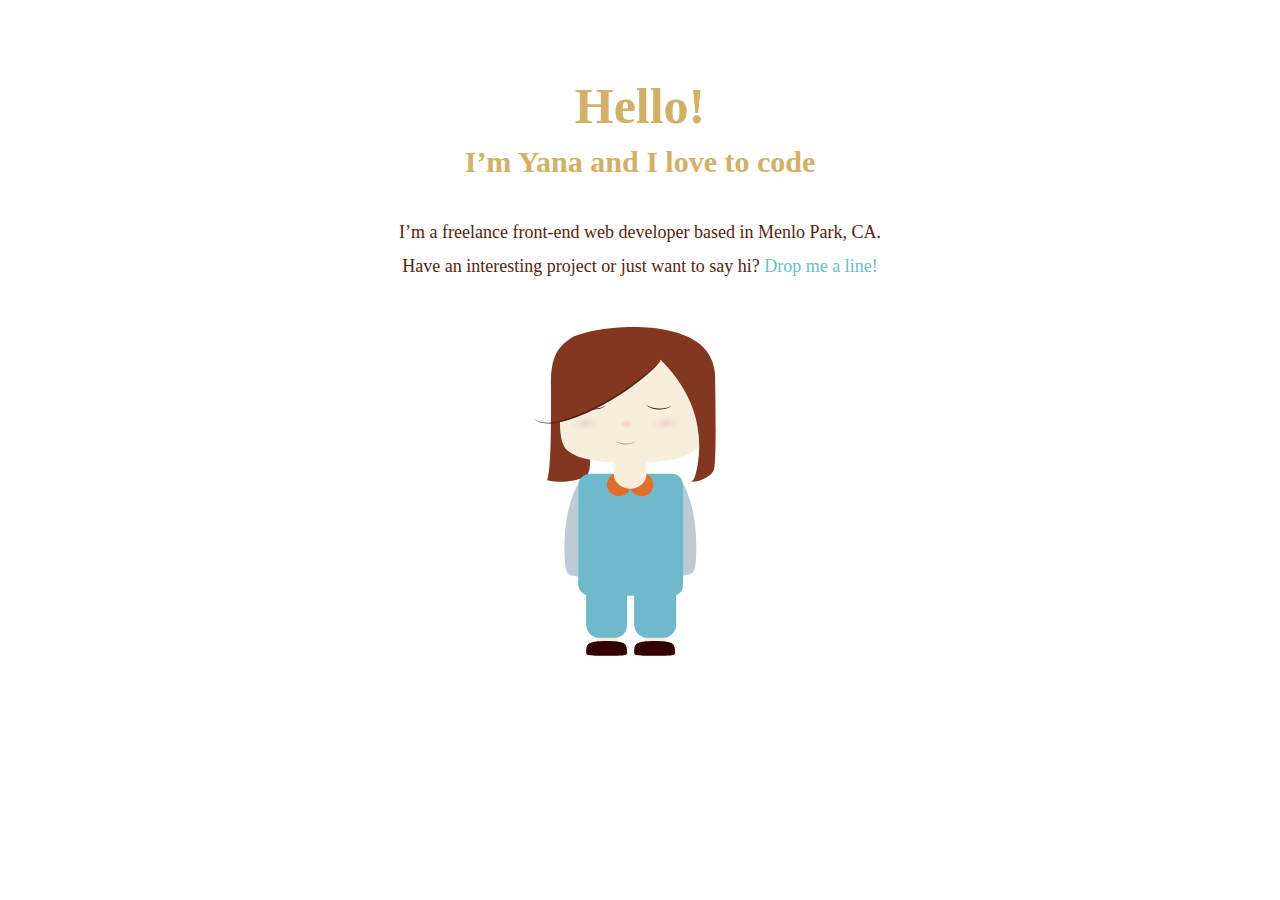
<file: index.html>
<!doctype html>
<html>
	<head>
		<title>Yana Georgiev</title>
		<meta charset="utf-8">
		<meta name="viewport" content="width=device-width, initial-scale=1">
		<link type="text/css" rel="stylesheet" href="http://fast.fonts.net/cssapi/3bdaf6b7-eca6-4f6e-91ea-98f4ba894926.css"/>
		<link rel="stylesheet" type="text/css" href="layout.css">
	</head>
	<body>
		<div class='main'>
			<header>
				<h1>Hello!</h1>
				<h2>I&rsquo;m Yana and I love to code</h2>
			</header>
			<section id='about'>
				<article>
					<p>I&rsquo;m a freelance front-end web developer based in Menlo Park, CA.</p>
					<p>Have an interesting project or just want to say hi? <a href="mailto:the@yanageorgiev.com">Drop me a line!</a></p>
				</article>
				<img src="images/yana.svg" alt="That's me">
			</section>
		</div>
    <script>
    (function(i,s,o,g,r,a,m){i['GoogleAnalyticsObject']=r;i[r]=i[r]||function(){
    (i[r].q=i[r].q||[]).push(arguments)},i[r].l=1*new Date();a=s.createElement(o),
    m=s.getElementsByTagName(o)[0];a.async=1;a.src=g;m.parentNode.insertBefore(a,m)
    })(window,document,'script','//www.google-analytics.com/analytics.js','ga');

    ga('create', 'UA-46463960-1', 'yanageorgiev.com');
    ga('send', 'pageview');
    </script>
	</body>
</html>
</file>
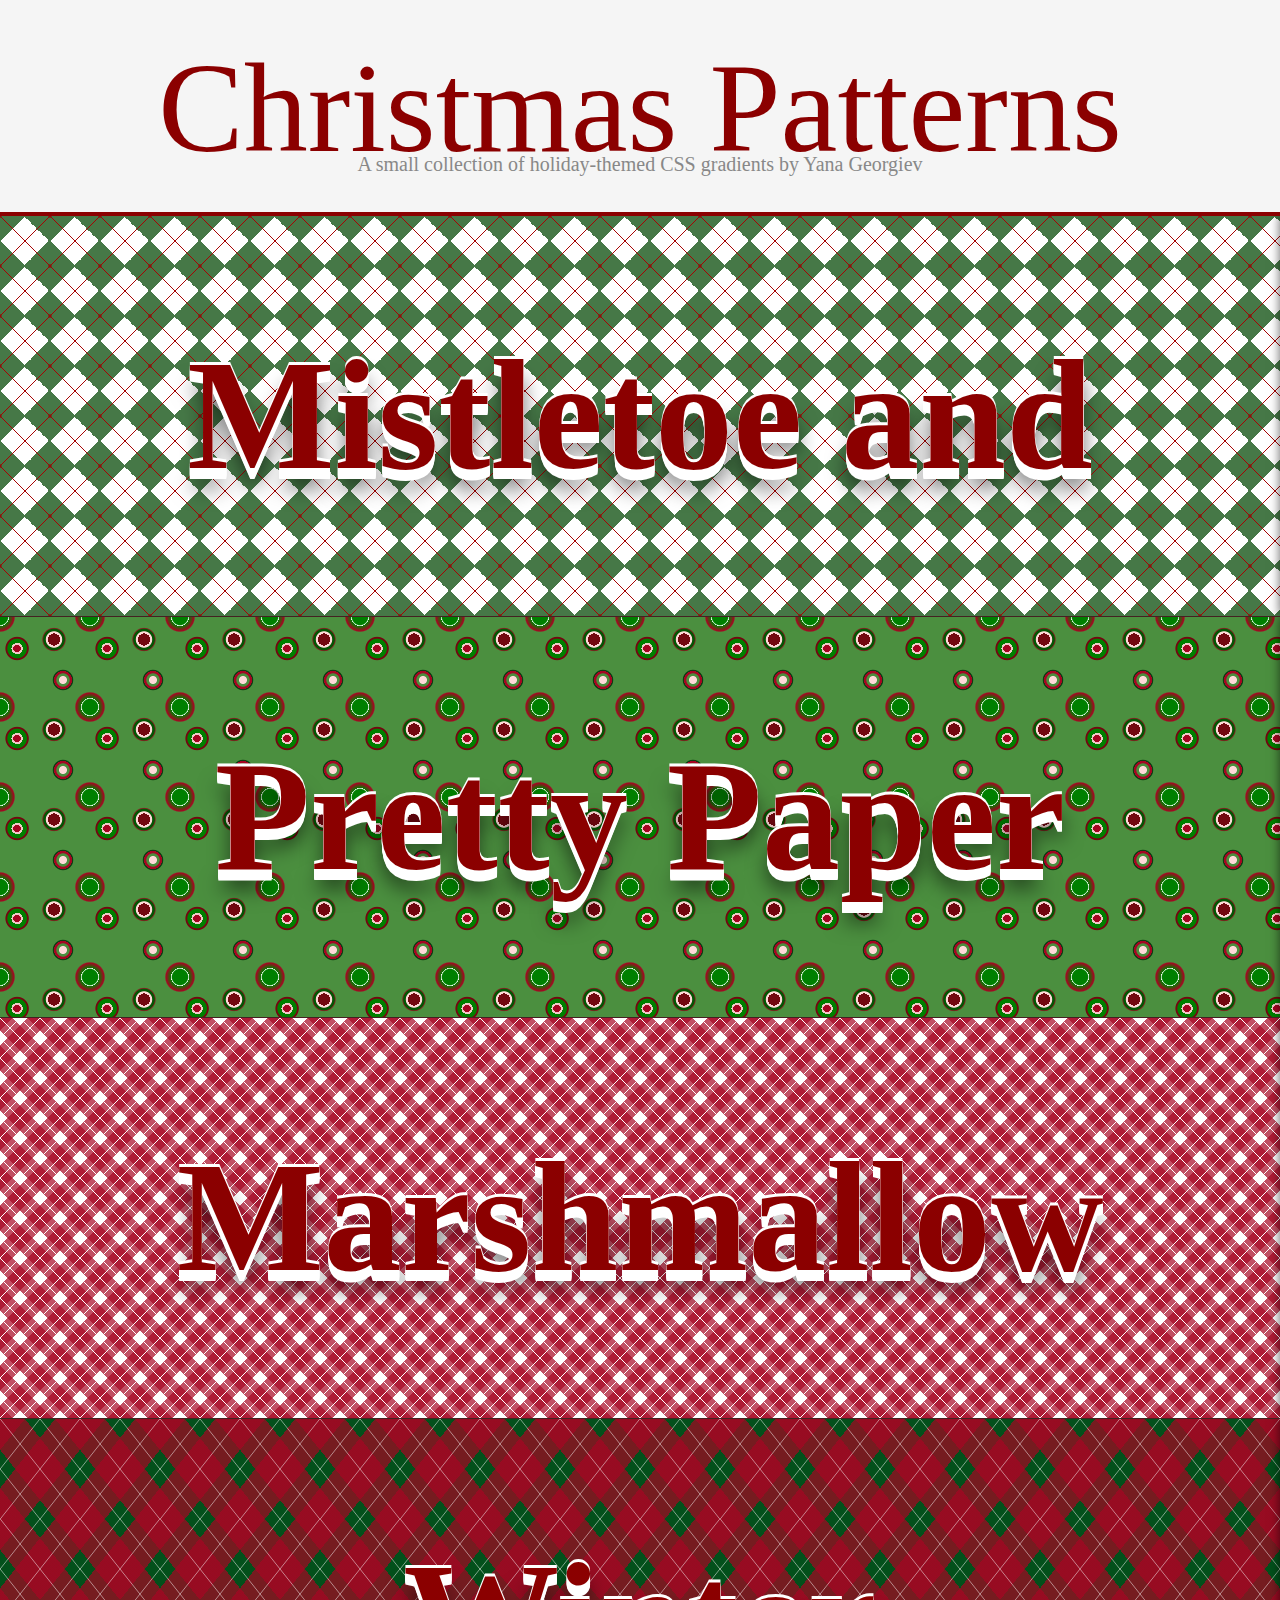
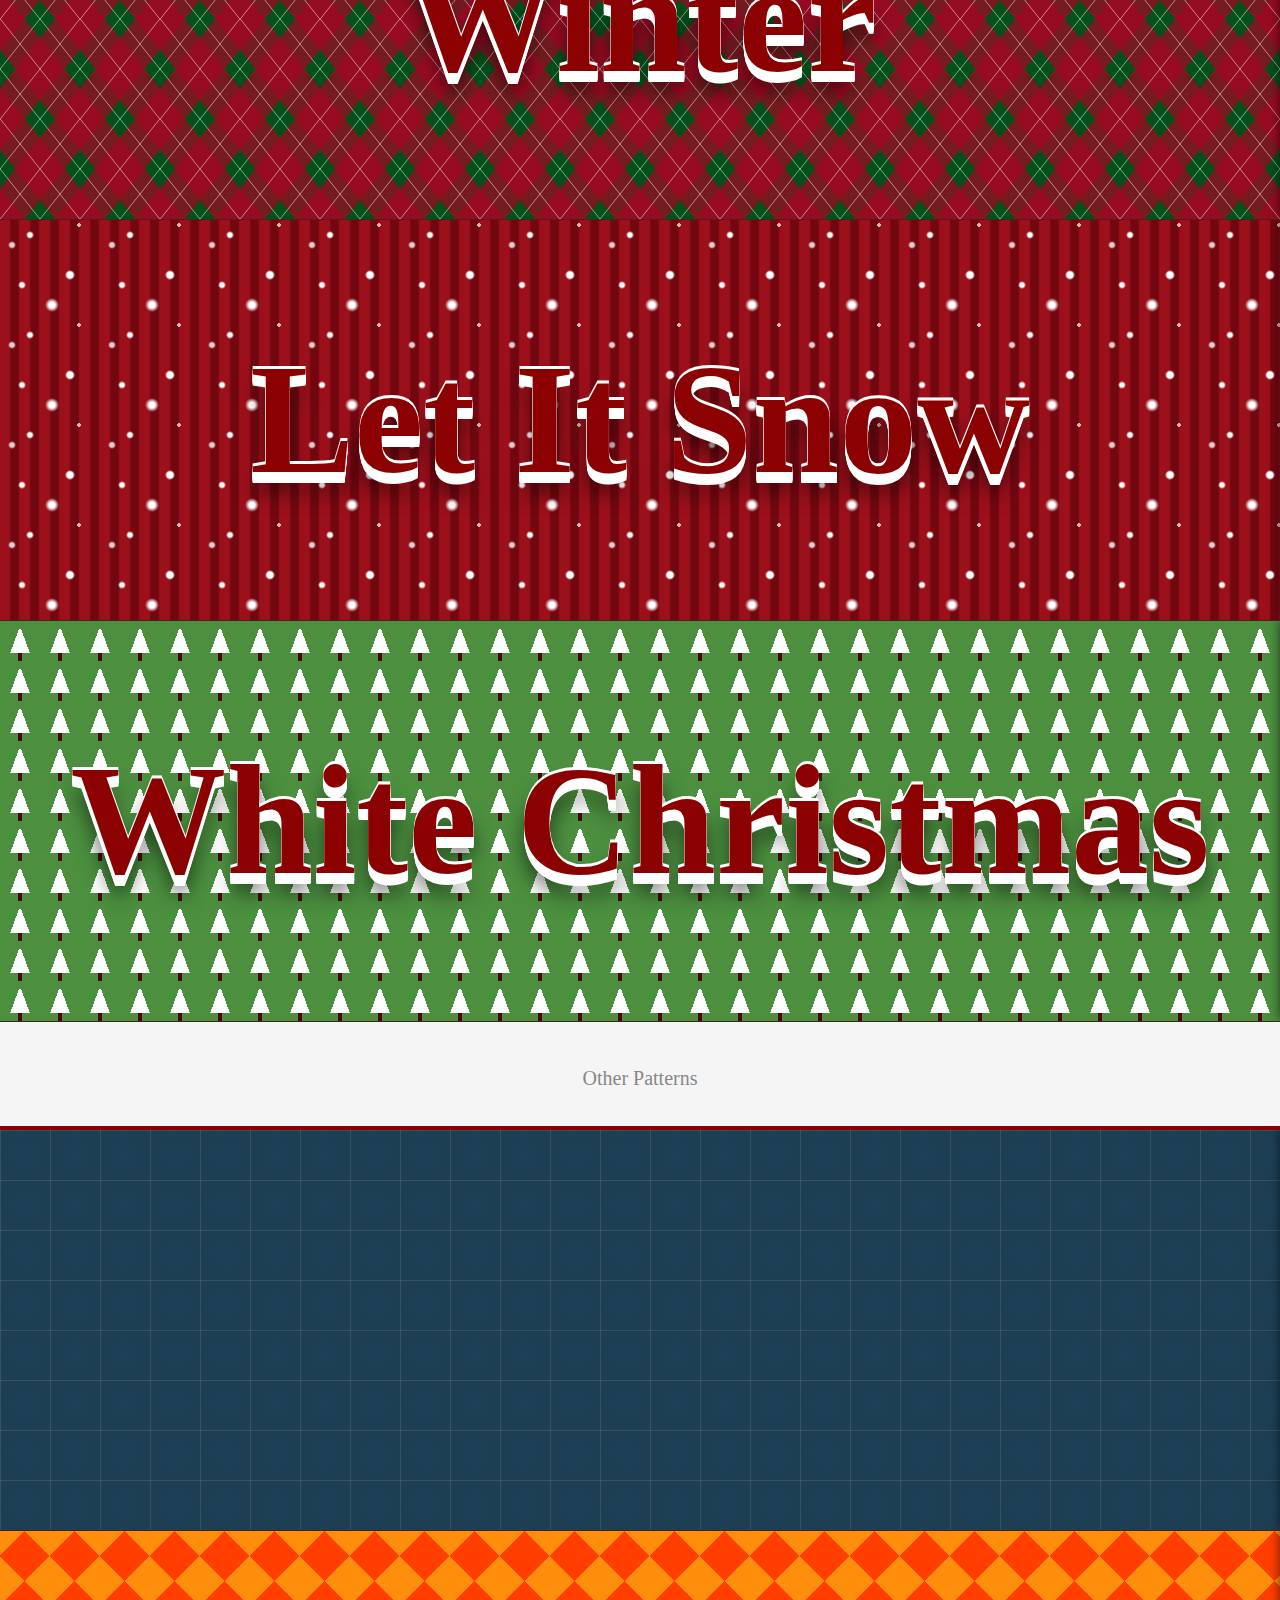
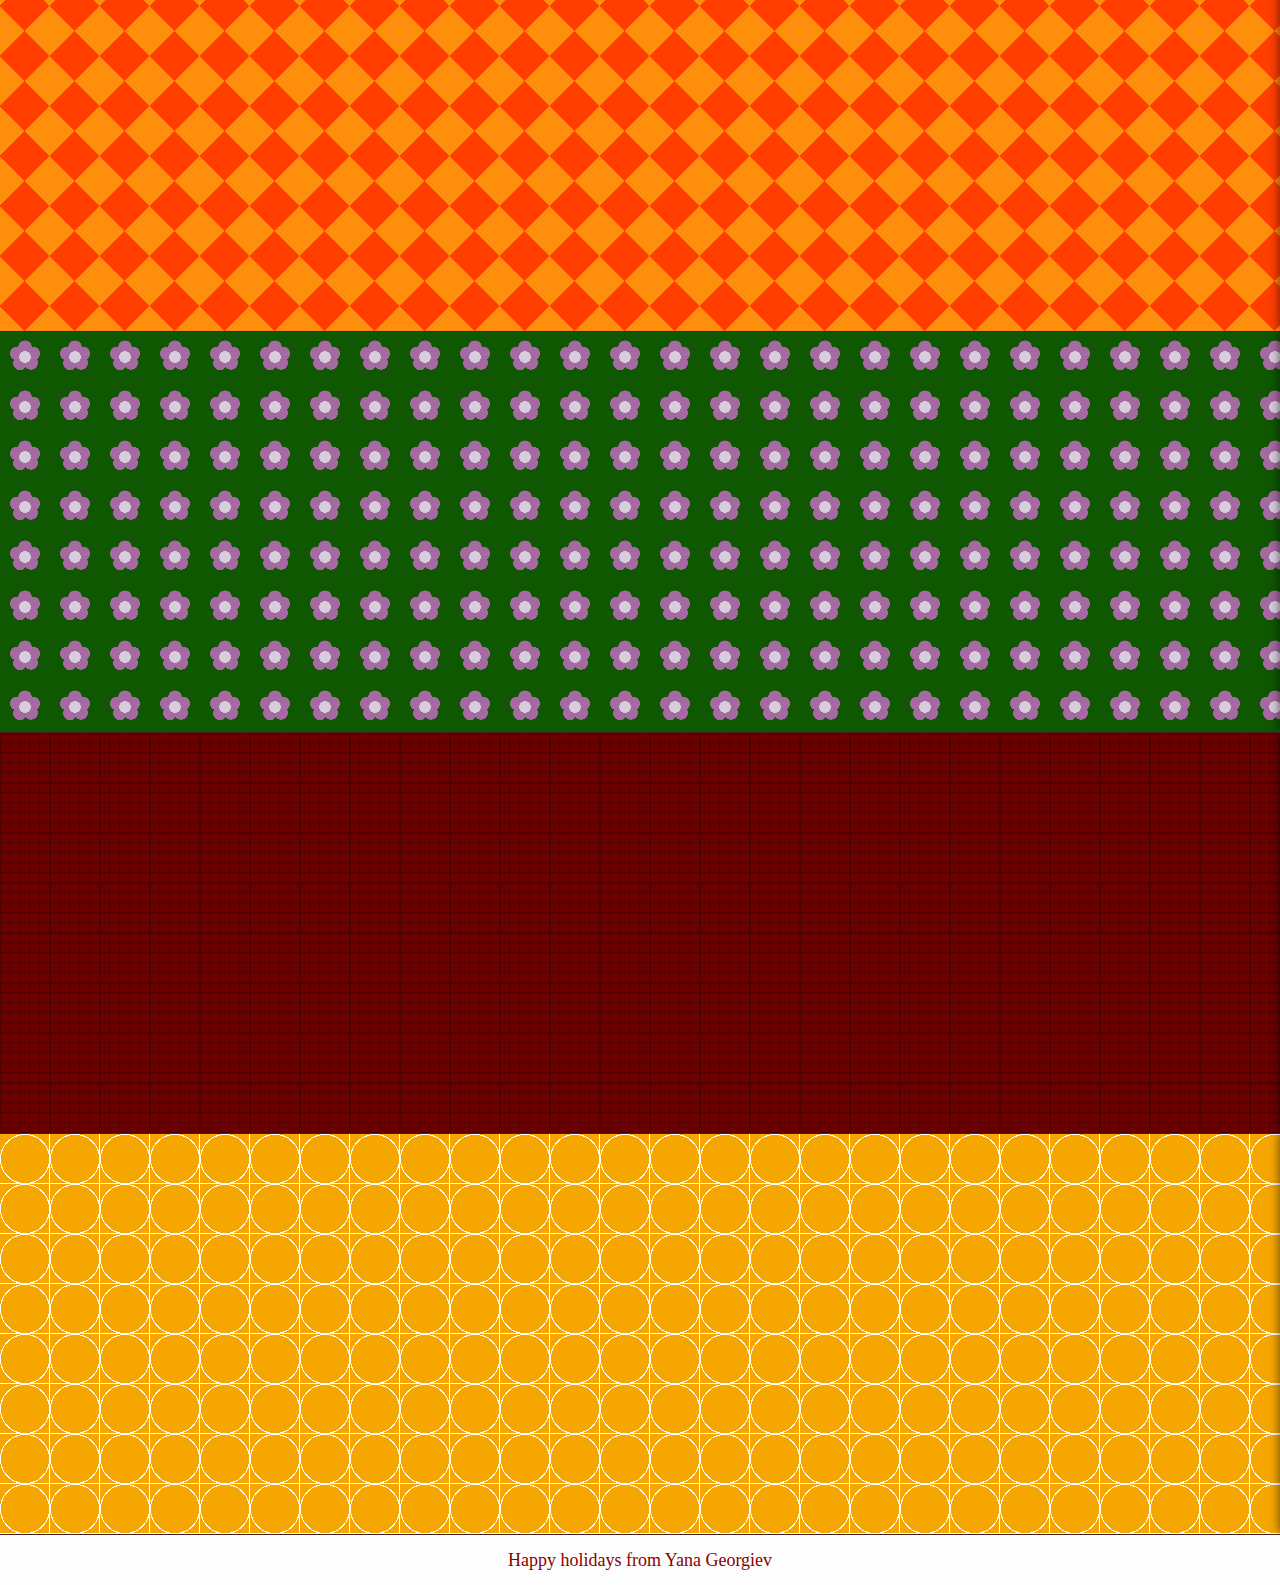
<file: christmas-patterns/index.html>
<!doctype>
<html>
	<head>
		<title>Christmas Patterns &ndash; Yana Georgiev</title>
		<meta name="description" content="Yana's Projects | CSS Patterns | Experimenting with CSS Gradients">
	
		<meta charset="utf-8">
		<link type="text/css" rel="stylesheet" href="http://fast.fonts.net/cssapi/daa72739-f5e5-4a23-a2ee-fa94ebeaeaf3.css"/>

		<!-- Page Layout -->
		<link rel="stylesheet" type="text/css" href="stylesheets/layout.css">

		<!-- Christmas Themes -->
		<link rel="stylesheet" type="text/css" href="stylesheets/christmas-patterns/mistletoe.css">
		<link rel="stylesheet" type="text/css" href="stylesheets/christmas-patterns/paper.css">	
		<link rel="stylesheet" type="text/css" href="stylesheets/christmas-patterns/marshmallow.css">	
		<link rel="stylesheet" type="text/css" href="stylesheets/christmas-patterns/winterWonderland.css">	
		<link rel="stylesheet" type="text/css" href="stylesheets/christmas-patterns/snowing.css">	
		<link rel="stylesheet" type="text/css" href="stylesheets/christmas-patterns/trees.css">	

		<!-- Other Patterns -->
		<link rel="stylesheet" type="text/css" href="stylesheets/other-patterns/blocks.css">	
		<link rel="stylesheet" type="text/css" href="stylesheets/other-patterns/checkerboard.css">
		<link rel="stylesheet" type="text/css" href="stylesheets/other-patterns/flowers.css">
		<link rel="stylesheet" type="text/css" href="stylesheets/other-patterns/grid.css">	
		<link rel="stylesheet" type="text/css" href="stylesheets/other-patterns/inscribedCirlce.css">
		
		<script src="http://code.jquery.com/jquery-1.10.2.min.js"></script>

	</head>
	<body>
		<h1>Christmas Patterns</h1>
		<h2>A small collection of holiday-themed CSS gradients by <a href="http://yanageorgiev.com">Yana Georgiev</a></h2>

		<section class="strip mistletoe">
			<h3>Mistletoe and Holly</h3>
			<div class="code">
				<a href="https://raw.github.com/yanagan/christmas-patterns/master/stylesheets/christmas-patterns/mistletoe.css" class="toggle"><span>Get the code</span></a>
				<pre>
.mistletoe {
	background-color: #fff;
	background-size: 50px 50px;					
	background-image: 
			linear-gradient(45deg, transparent, transparent 49.2%, #A60303 50%, transparent 50.8%, transparent),
			linear-gradient(135deg, transparent, transparent 49.2%, #A60303 50%, transparent 50.8%, transparent),
			radial-gradient(circle at 0% 100%, #730202, #730202 1px, transparent 2px),
			radial-gradient(circle at 0px 0px, #730202, #730202 1px, transparent 2px),
			radial-gradient(circle at 50px 50px, #730202, #730202 1px, transparent 2px),
			radial-gradient(circle at 50px 0px, #730202, #730202 1px, transparent 2px),
			linear-gradient(45deg, #467847, #467847 26%, transparent 26%, transparent),
			linear-gradient(-45deg, #467847, #467847 26%, transparent 26%, transparent),
			linear-gradient(135deg, #467847, #467847 26%, transparent 26%, transparent),
			linear-gradient(-135deg, #467847, #467847 26%, transparent 26%, transparent);					
}
				</pre>
			</div>
		</section>

		<section class="strip paper">
			<h3>Pretty Paper</h3>
			<div class="code">
				<a href="https://raw.github.com/yanagan/christmas-patterns/master/stylesheets/christmas-patterns/paper.css" class="toggle"><span>Get the code</span></a>
				<pre>
.paper {
	background-color: #4B8F3F;
	background-size: 90px 90px;
	background-image: 
			radial-gradient(circle at 0 100%, green, green 6%, #fff 7%, #fff 7%, green 7%, #A60522 11%, #A60522 11%, transparent 12%),
			radial-gradient(circle at 100% 100%, green, green 6%, #fff 7%, #fff 7%, green 7%, #A60522 11%, #A60522 11%, transparent 12%),
			radial-gradient(circle at 0 0%, green, green 6%, #fff 7%, #fff 7%, green 7%, #A60522 11%, #A60522 11%, transparent 12%),
			radial-gradient(circle at 100% 0%, green, green 6%, #fff 7%, #fff 7%, green 7%, #A60522 11%, #A60522 11%, transparent 12%),
			radial-gradient(circle at 19% 35%, #A60522, #A60522 4%, #F3CACA 2%, #F3CACA 6%, green 6%, green 10%, #730710 11%, #730710 12%, transparent 13%),
			radial-gradient(circle at 70% 70%, #FFD8D8, #FFD8D8 4%, #4B8F3F 5%, #4B8F3F 7%, #A60522 8%, #A60522 10%, #103D12 10%, #103D12 11%, transparent 12%),
			radial-gradient(circle at 60% 25%, #730710, #730710 7%, #FFD8D8 4%, #FFD8D8 9%, #035503 10%, #035503 12%, #852222 13%, transparent 14%); 
}
				</pre>
			</div>
		</section>

		<section class="strip marshmallow">
			<h3>Marshmallow World</h3>
			<div class="code">
				<a href="https://raw.github.com/yanagan/christmas-patterns/master/stylesheets/christmas-patterns/marshmallow.css" class="toggle"><span>Get the code</span></a>
				<pre>
.marshmallow {
	background-color: #fff;
	background-size: 40px 40px;
	background-image: 
			repeating-linear-gradient(-45deg, #fff 0%, #fff 1%, transparent 0%, transparent 24%, #fff 24%, #fff 25%),
			repeating-linear-gradient(45deg, #fff 0%, #fff 1%, transparent 0%, transparent 24%, #fff 24%, #fff 25%),
			repeating-linear-gradient(-45deg, rgba(166, 5, 34, 0.7) -15.5%, rgba(166, 5, 34, 0.7) 15.5%, transparent 13%, transparent 34.5%),
			repeating-linear-gradient(45deg, rgba(166, 5, 34, 0.7) -15.5%, rgba(166, 5, 34, 0.7) 15.5%, transparent 13%, transparent 34.5%);
}
				</pre>
			</div>
		</section>

		<section class="strip winterWonderland">
			<h3>Winter Wonderland</h3>
			<div class="code">
				<a href="https://raw.github.com/yanagan/christmas-patterns/master/stylesheets/christmas-patterns/winterWonderland.css" class="toggle"><span>Get the code</span></a>
				<pre>
.winterWonderland {
	background-color:#03501B;
	background-size: 80px 100px;
	background-image: 
			repeating-linear-gradient(-51.5deg, transparent -12.5%,transparent -0.6% , rgba(255, 255, 255, 0.5) 0%,  transparent 0.6%, transparent 12.5%),
			repeating-linear-gradient(51.5deg, transparent -12.5%,transparent -0.6% , rgba(255, 255, 255, 0.5) 0%,  transparent 0.6%, transparent 12.5%),
			repeating-linear-gradient(-51.5deg, rgba(166, 5, 34, 0.7) -15.5%, rgba(166, 5, 34, 0.7) 15.5%, transparent 13%, transparent 34.5%),
			repeating-linear-gradient(51.5deg, rgba(166, 5, 34, 0.7) -15.5%, rgba(166, 5, 34, 0.7) 15.5%, transparent 13%, transparent 34.5%);
}
				</pre>
			</div>
		</section>

		<section class="strip snowing">
			<h3>Let It Snow</h3>
			<div class="code">
				<a href="https://raw.github.com/yanagan/christmas-patterns/master/stylesheets/christmas-patterns/snowing.css" class="toggle"><span>Get the code</span></a>
				<pre>
.snowing {
	background-size: 100px 100px;
	background-image: 
			radial-gradient(circle at 12% 25%, rgba(255, 255, 255, 0.8), rgba(255, 255, 255, 0.8) 2px, transparent 4px),
			radial-gradient(circle at 22% 65%, #fff, #fff 2px, transparent 4px),
			radial-gradient(circle at 30% 15%, #fff, #fff 2px, transparent 4px),
			radial-gradient(circle at 52% 85%, #fff, #fff 3px, transparent 7px),
			radial-gradient(circle at 70% 55%, #fff, #fff 3px, transparent 5px),					
			radial-gradient(circle at 79% 5%, rgba(255, 255, 255, 0.7), rgba(255, 255, 255, 0.7) 2px, transparent 2px),
			repeating-linear-gradient(90deg, #9C101B, #9C101B 9%, #730710 11%, #730710 18%, #9C101B 20%);
}
				</pre>
			</div>
		</section>

		<section class="strip trees">
			<h3>White Christmas</h3>
			<div class="code">
				<a href="https://raw.github.com/yanagan/christmas-patterns/master/stylesheets/christmas-patterns/trees.css" class="toggle"><span>Get the code</span></a>
				<pre>
.trees {
	background-color: #4B8F3F;
	background-size: 40px 40px;
	background-image: 
			linear-gradient(110deg, #4B8F3F, #4B8F3F 40%, transparent 40%, transparent),
			linear-gradient(70deg, transparent, transparent 60%,  #4B8F3F 60%, #4B8F3F),
			linear-gradient(transparent, transparent 20%, #fff 20%, #fff 80%, transparent 80%, transparent),
			linear-gradient(90deg, #4B8F3F, #4B8F3F 46%, transparent 46%, transparent 54%, #4B8F3F 54%, #4B8F3F),
			linear-gradient(transparent, transparent 80%, #470805 80%, #470805);
}
				</pre>
			</div>
		</section>

		<h2>Other Patterns</h2>

		<section class="strip blocks">
			<div class="code">
				<a href="https://raw.github.com/yanagan/christmas-patterns/master/stylesheets/other-patterns/blocks.css" class="toggle"><span>Get the code</span></a>
				<pre>
.blocks {
	background-color: #283B41;
	background-size: 50px 50px;	 					
	background-image: 
			linear-gradient(rgba(255, 255, 255, 0.1), rgba(255, 255, 255, 0.1) 1%, transparent 2%, transparent 99%, #0C151B 99%),
			linear-gradient(90deg, rgba(255, 255, 255, 0.1), rgba(255, 255, 255, 0.1) 1%, transparent 2%, transparent 99%, #0C151B 99%),
			radial-gradient(circle closest-side, #1E4158, #1D3e53);
}
				</pre>
			</div>
		</section>

		<section class="strip checkerboard">
			<div class="code">
				<a href="https://raw.github.com/yanagan/christmas-patterns/master/stylesheets/other-patterns/checkerboard.css" class="toggle"><span>Get the code</span></a>
				<pre>
.checkerboard {
	background-color: #FF3E00;
	background-size: 50px 50px;
	background-image: 
			linear-gradient(45deg, #FF8E0D, #FF8E0D 25%, transparent 25%, transparent),
			linear-gradient(-45deg, #FF8E0D, #FF8E0D 25%, transparent 25%, transparent),
			linear-gradient(135deg, #FF8E0D, #FF8E0D 25%, transparent 25%, transparent),
			linear-gradient(-135deg, #FF8E0D, #FF8E0D 25%, transparent 25.1%, transparent);
}
				</pre>
			</div>
		</section>

		<section class="strip flowers">
			<div class="code">
				<a href="https://raw.github.com/yanagan/christmas-patterns/master/stylesheets/other-patterns/flowers.css" class="toggle"><span>Get the code</span></a>
				<pre>
.flowers {
	background-color: #0F5701;
	background-size: 50px 50px;
	background-image: 
			radial-gradient(circle, #D8CDDD, #D8CDDD 16%, transparent 17%),
			radial-gradient(circle at 50% 30.5%, #A66AA2, #A66AA2 15.5%, transparent 16.1%),
			radial-gradient(circle at 34% 43%, #A66AA2, #A66AA2 15.5%, transparent 16.1%),
			radial-gradient(circle at 66% 43%, #A66AA2, #A66AA2 15.5%, transparent 16.1%),
			radial-gradient(circle at 40% 62.5%, #A66AA2, #A66AA2 15.5%, transparent 16.1%),
			radial-gradient(circle at 62% 61.5%, #A66AA2, #A66AA2 15.5%, transparent 16.1%);	
}
				</pre>
			</div>
		</section>

		<section class="strip grid">
			<div class="code">
				<a href="https://raw.github.com/yanagan/christmas-patterns/master/stylesheets/other-patterns/grid.css" class="toggle"><span>Get the code</span></a>
				<pre>
.grid {
	background-color: #6B0000;
	background-size: 50px 50px;
	background-image: 
			linear-gradient(#530000 -2%, #530000 2%, transparent 2%, transparent 98%, #530000 98%, #530000), 
			linear-gradient(90deg, #530000 -2%, #530000 2%, transparent 2%, transparent 98%, #530000 98%, #530000),
			repeating-linear-gradient(transparent 0%, transparent 18%, #530000 18%, #530000 20%),
			repeating-linear-gradient(90deg, transparent 0%, transparent 18%, #530000 18%, #530000 20%);
}
				</pre>
			</div>
		</section>

		<section class="strip inscribedCircle">
			<div class="code">
				<a href="https://raw.github.com/yanagan/christmas-patterns/master/stylesheets/other-patterns/inscribedCircle.css" class="toggle"><span>Get the code</span></a>
				<pre>
.inscribedCircle {
	background-color: #F5A600;
	background-size: 50px 50px;
	background-image:
			linear-gradient(#fff -1%, transparent 1%, transparent 99%, #fff 99%, #fff), 
			linear-gradient( 90deg, #fff -1%, transparent 1%, transparent 99%, #fff 99%, #fff),
			radial-gradient(circle, transparent, transparent 68%, #fff 68%, #fff 71%, transparent 71%);
}
				</pre>
			</div>
		</section>

		<footer class="footer">
			<a href="http://yanageorgiev.com">Happy holidays from Yana Georgiev</a>
		</footer>

		<script type="text/javascript">
			$('.strip').on('mouseenter', function(){
				$(this).children('.code').addClass('active');
			});
			$('.strip').on('mouseleave', function(){
				$(this).children('.code').removeClass('active');
			});

			$('.code .toggle').on('click', function(event) {
				event.preventDefault();

				$(this).parent().toggleClass('visible');
			})

			$('.strip > h3').each(function() {
				$(this).attr('title', $(this).html());
			});
		</script>

		<script>
		    (function(i,s,o,g,r,a,m){i['GoogleAnalyticsObject']=r;i[r]=i[r]||function(){
		    (i[r].q=i[r].q||[]).push(arguments)},i[r].l=1*new Date();a=s.createElement(o),
		    m=s.getElementsByTagName(o)[0];a.async=1;a.src=g;m.parentNode.insertBefore(a,m)
		    })(window,document,'script','//www.google-analytics.com/analytics.js','ga');

		    ga('create', 'UA-46463960-1', 'yanageorgiev.com');
		    ga('send', 'pageview');
	    </script>
	</body>
</html>
</file>
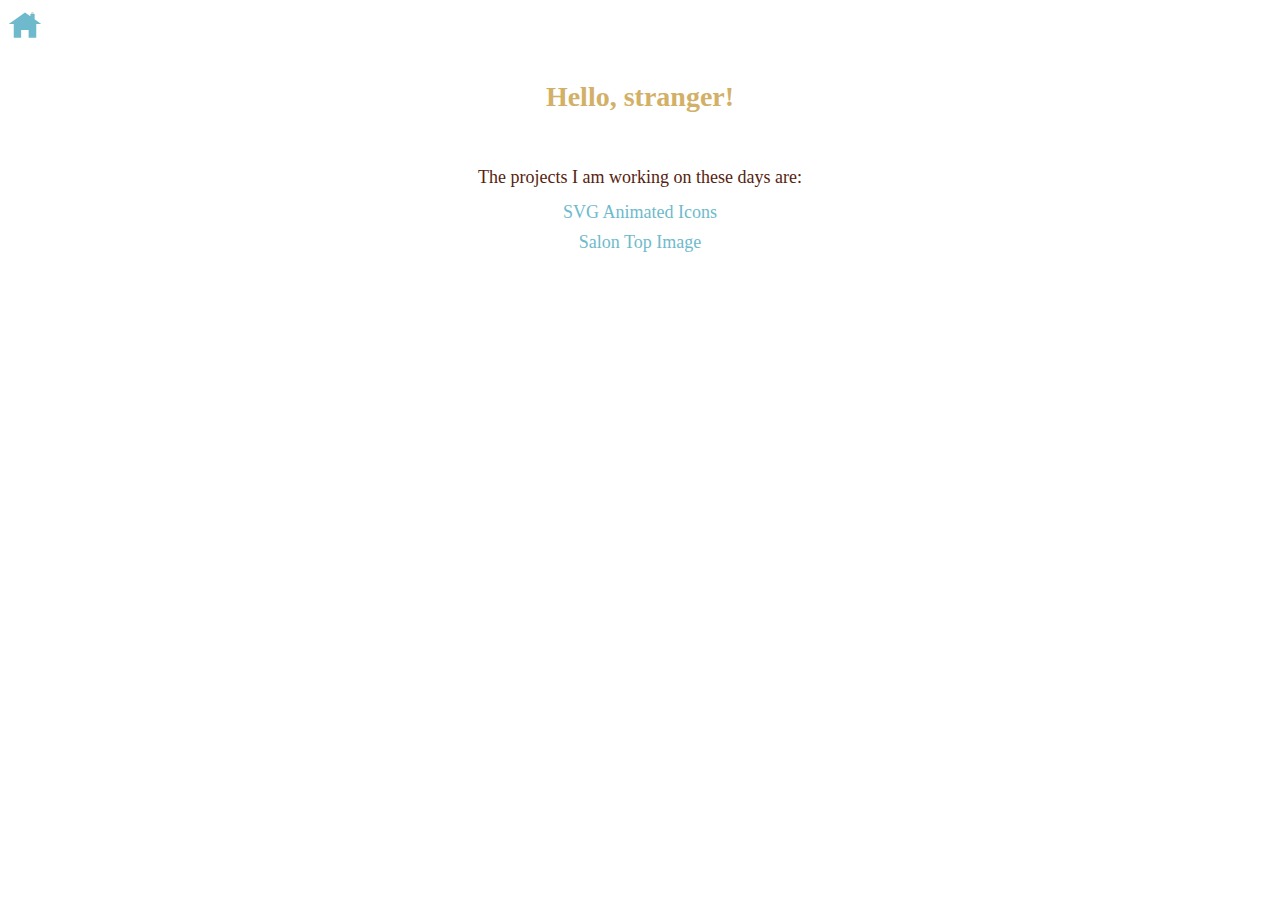
<file: wip/index.html>
<!doctype html>
<html>
	<head>
		<meta charset="utf-8">
		<title>Projects in the making</title>
		<meta name="description" content="Projects I currently work on.">
		<meta name="author" content="Yana Georgiev">
		<link type="text/css" rel="stylesheet" href="http://fast.fonts.net/cssapi/3bdaf6b7-eca6-4f6e-91ea-98f4ba894926.css"/>
		<link rel="stylesheet" type="text/css" href="wip.css">
		<script src='http://code.jquery.com/jquery-1.10.2.min.js'></script>
	</head>
	<body>
		<div id='page-wrap'>
			<aside>
				<a class="icon" href="../">
					<svg xmlns="http://www.w3.org/2000/svg" xmlns:xlink="http://www.w3.org/1999/xlink" xmlns:sketch="http://www.bohemiancoding.com/sketch/ns" width="400px" height="400px" viewBox="0 0 400 400" version="1.1">
						<g id="home-icon" sketch:type="MSLayerGroup">
							<path d="M257.75 117 C255.648037 117 253.8 115.9 252.7 114.1 C248.809759 113 246 109.7 246 105.8 C246 101 250.1 97.1 255.2 97.1 C255.378008 97.1 255.5 97.1 255.6 97.1 C256.956652 94.6 259.3 93 262 93 C266.142136 93 269.5 96.9 269.5 101.7 C272.044132 102.1 274 104.6 274 107.6 C274 110.8 271.6 113.4 268.8 113.4 C268.435716 113.4 268.1 113.4 267.8 113.3 C267.372336 114.9 266.1 116 264.5 116 C263.599036 116 262.8 115.6 262.2 115 C261.027199 116.2 259.5 117 257.8 117 Z" id="smoke" sketch:type="MSShapeGroup" class="smokeCloud"/>
							<path d="M290.163424 302 L290.163422 192.4 L330 192.4 L277 154.7 L277 112 L243 112 L243 130.6 L200 100 L70 192.4 L110 192.4 L110 302 L169 302 L169 240 L229 240 L229 302 L290.163424 302 Z" id="house" sketch:type="MSShapeGroup" class="home"/>
						</g>
					</svg>
				</a>
			</aside>
			<h2>Hello, stranger!</h2>
			<p>The projects I am working on these days are:</p>
			<ul>
				<li><a href="icons/icons.html">SVG Animated Icons</a></li>
				<li><a href="sti/onepage.html">Salon Top Image</a></li>
			</ul>
		</div>
	</body>

</html>
</file>
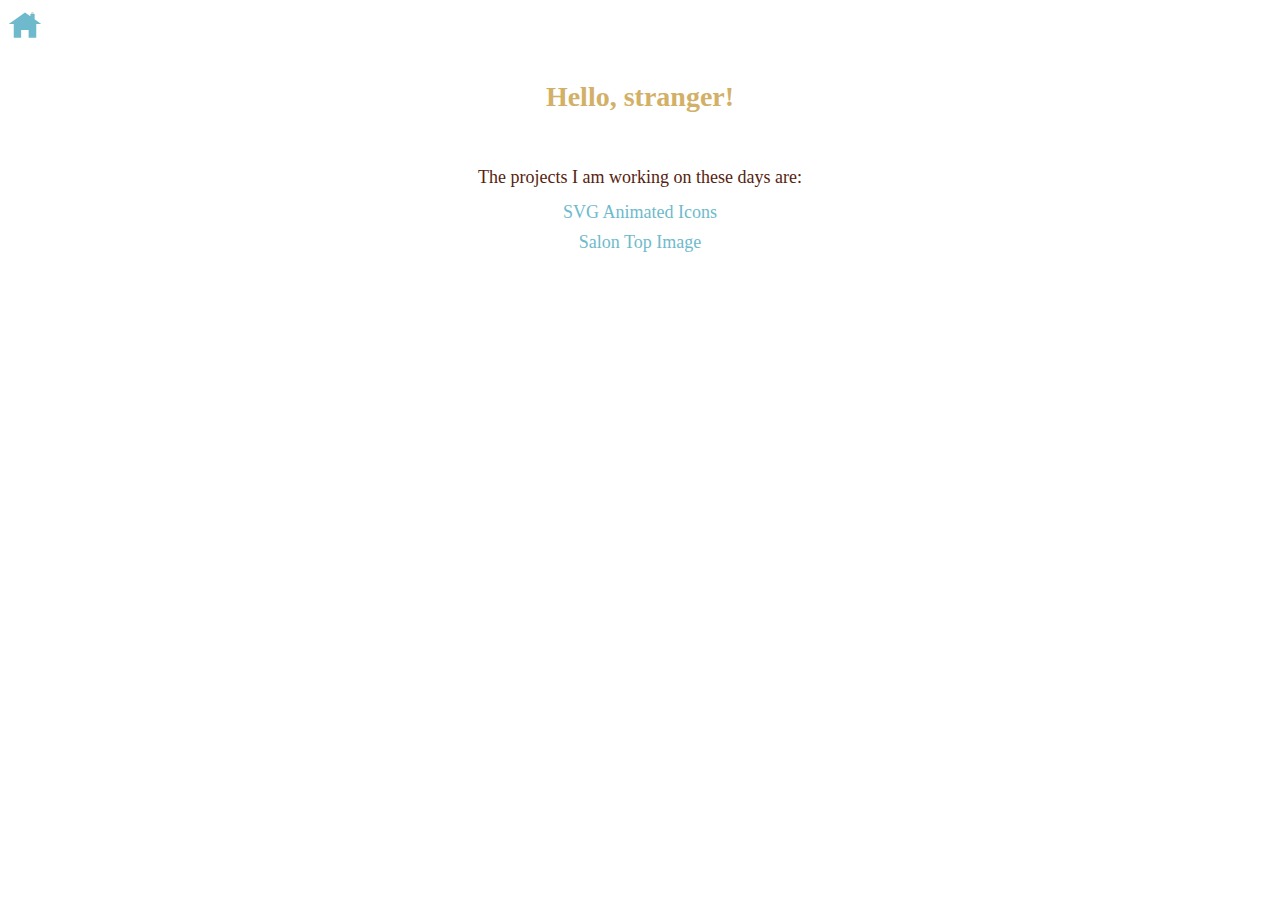
<file: wip/wip.html>
<!doctype html>
<html>
	<head>
		<meta charset="utf-8">
		<title>Projects in the making</title>
		<meta name="description" content="Projects I currently work on.">
		<meta name="author" content="Yana Georgiev">
		<link type="text/css" rel="stylesheet" href="http://fast.fonts.net/cssapi/3bdaf6b7-eca6-4f6e-91ea-98f4ba894926.css"/>
		<link rel="stylesheet" type="text/css" href="wip.css">
		<script src='http://code.jquery.com/jquery-1.10.2.min.js'></script>
	</head>
	<body>
		<div id='page-wrap'>
			<aside>
				<a class="icon" href="../">
					<svg xmlns="http://www.w3.org/2000/svg" xmlns:xlink="http://www.w3.org/1999/xlink" xmlns:sketch="http://www.bohemiancoding.com/sketch/ns" width="400px" height="400px" viewBox="0 0 400 400" version="1.1">
						<g id="home-icon" sketch:type="MSLayerGroup">
							<path d="M257.75 117 C255.648037 117 253.8 115.9 252.7 114.1 C248.809759 113 246 109.7 246 105.8 C246 101 250.1 97.1 255.2 97.1 C255.378008 97.1 255.5 97.1 255.6 97.1 C256.956652 94.6 259.3 93 262 93 C266.142136 93 269.5 96.9 269.5 101.7 C272.044132 102.1 274 104.6 274 107.6 C274 110.8 271.6 113.4 268.8 113.4 C268.435716 113.4 268.1 113.4 267.8 113.3 C267.372336 114.9 266.1 116 264.5 116 C263.599036 116 262.8 115.6 262.2 115 C261.027199 116.2 259.5 117 257.8 117 Z" id="smoke" sketch:type="MSShapeGroup" class="smokeCloud"/>
							<path d="M290.163424 302 L290.163422 192.4 L330 192.4 L277 154.7 L277 112 L243 112 L243 130.6 L200 100 L70 192.4 L110 192.4 L110 302 L169 302 L169 240 L229 240 L229 302 L290.163424 302 Z" id="house" sketch:type="MSShapeGroup" class="home"/>
						</g>
					</svg>
				</a>
			</aside>
			<h2>Hello, stranger!</h2>
			<p>The projects I am working on these days are:</p>
			<ul>
				<li><a href="icons/icons.html">SVG Animated Icons</a></li>
				<li><a href="sti/onepage.html">Salon Top Image</a></li>
			</ul>
		</div>
	</body>

</html>
</file>
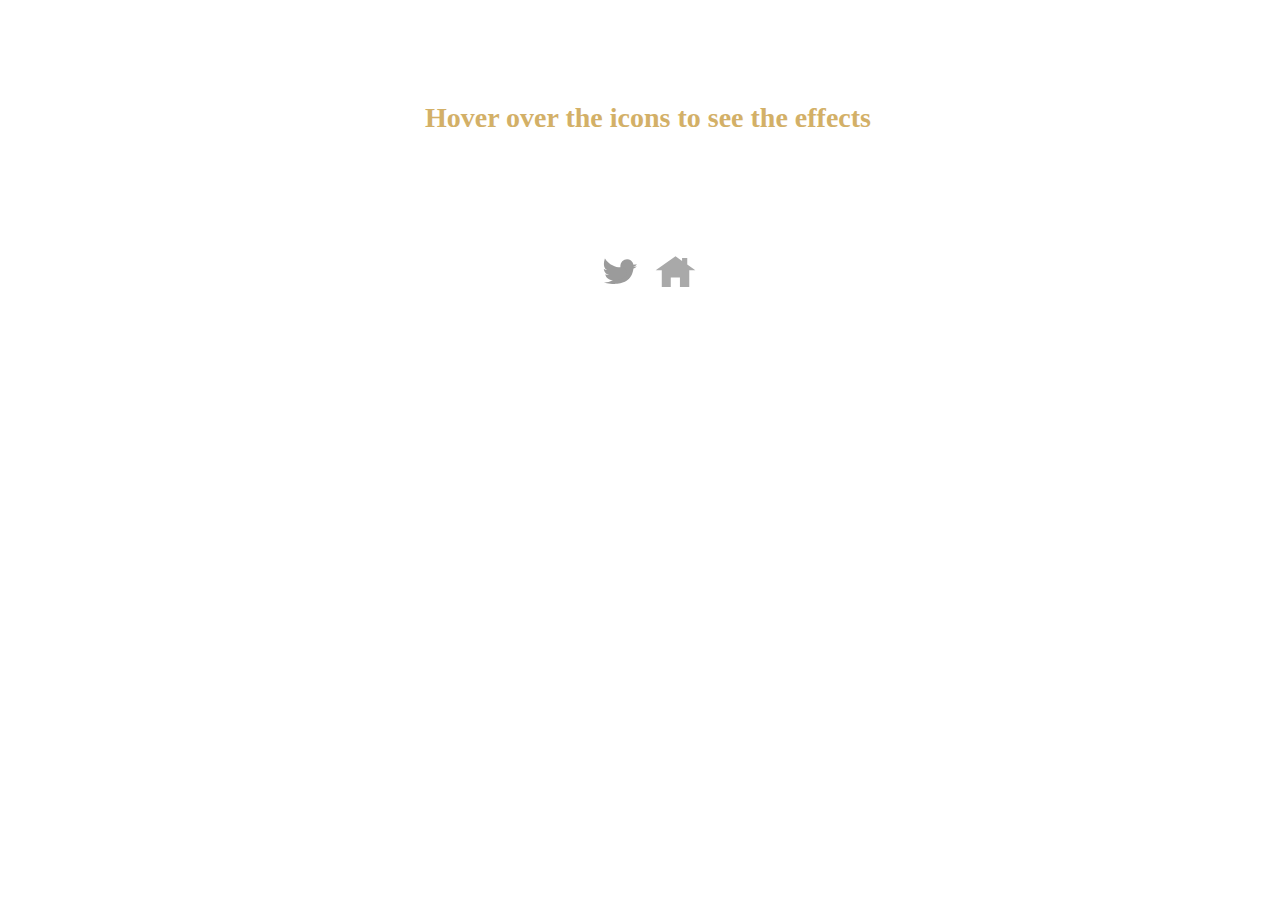
<file: wip/icons/icons.html>
<!DOCTYPE html>
<html>
<head>
	<meta charset="utf-8">
	<title>Animated Icons | Made by Yana Georgiev</title>
	<meta name="description" content="Examples of animated SVG Icons created by Yana Georgeiv">
	<meta name="author" content="Yana Georgiev">
	<link type="text/css" rel="stylesheet" href="http://fast.fonts.net/cssapi/3bdaf6b7-eca6-4f6e-91ea-98f4ba894926.css"/>
	<link rel="stylesheet" type="text/css" href="icons.css">
	<script src='http://code.jquery.com/jquery-1.10.2.min.js'></script>
</head>
<body>
	<div id='page-wrap'>
		<h2>Hover over the icons to see the effects</h2>
		<div class='icon'>
			<svg xmlns='http://www.w3.org/2000/svg' xmlns:xlink='http://www.w3.org/1999/xlink' xmlns:sketch='http://www.bohemiancoding.com/sketch/ns' width='44px' height='44px' viewBox='0 0 354 314' version='1.1'>
        <g class='twitter' sketch:type='MSLayerGroup'>
          <!-- <circle cx='177' cy='177' r='174' class='icon-border'/> -->
          <g class="twitter-inner" sketch:type='MSLayerGroup'>
         		<path d='M54.4101562 273 C54.4101562 273 270.3 338.7 293.5 161.2 C294.33905 148.1 292.7 137.7 294.3 130.5 C275.248352 61.4 183 78.5 188.1 151.2 C180.759766 211.9 148.9 241.9 125.5 256.4 C92.8886719 278.5 54.4 273 54.4 273 Z' id='bird-body' sketch:type='MSShapeGroup' class='bird'/>
            <path d='M293.458298 161.2 C311.087463 155.1 318.7 142.3 318.7 142.3 C318.742828 142.3 305.9 147.5 296.1 146.3 C285.201271 143.6 278.2 158.2 293.5 161.2 Z' id='bird-bottom_beak' sketch:type='MSShapeGroup' class='bird'/>
            <path d='M296.070312 146.3 C305.877518 144.9 321.8 127.1 321.8 127.1 C321.752197 127.1 302.8 131.4 294.3 130.5 C279.481062 137.4 289.1 147.9 296.1 146.3 Z' id='bird-upper_beak' sketch:type='MSShapeGroup' class='bird'/>
            <path d='M188.132812 151.2 C166.445038 154.7 97.4 136.9 64 80.3 C64.0221947 80.3 37.4 148.8 80.2 173.8 C61.7546759 171.7 55 162.7 55 162.7 C55.0424803 162.7 53.9 201.1 96 212.8 C74.373291 214.7 67.4 207.5 67.4 207.5 C69.314023 230.3 86.6 250.7 125.5 256.4 C277.540879 259.1 255.1 145 188.1 151.2 Z' class="bird wings" sketch:type='MSShapeGroup'/>
          </g>
        </g>
			</svg>
			<svg xmlns="http://www.w3.org/2000/svg" xmlns:xlink="http://www.w3.org/1999/xlink" xmlns:sketch="http://www.bohemiancoding.com/sketch/ns" width="54px" viewBox="0 0 354 354" version="1.1">
				<g class='twitter' sketch:type='MSLayerGroup'>
						<g class="home-icon" sketch:type="MSLayerGroup">
							<path d="M257.75 117 C255.648037 117 253.8 115.9 252.7 114.1 C248.809759 113 246 109.7 246 105.8 C246 101 250.1 97.1 255.2 97.1 C255.378008 97.1 255.5 97.1 255.6 97.1 C256.956652 94.6 259.3 93 262 93 C266.142136 93 269.5 96.9 269.5 101.7 C272.044132 102.1 274 104.6 274 107.6 C274 110.8 271.6 113.4 268.8 113.4 C268.435716 113.4 268.1 113.4 267.8 113.3 C267.372336 114.9 266.1 116 264.5 116 C263.599036 116 262.8 115.6 262.2 115 C261.027199 116.2 259.5 117 257.8 117 Z" id="smoke" sketch:type="MSShapeGroup" class="smokeCloud"/>
							<path d="M290.163424 302 L290.163422 192.4 L330 192.4 L277 154.7 L277 112 L243 112 L243 130.6 L200 100 L70 192.4 L110 192.4 L110 302 L169 302 L169 240 L229 240 L229 302 L290.163424 302 Z" id="house" sketch:type="MSShapeGroup" class="home"/>
						</g>
				</g>
			</svg>
		</div>
	</div>
</body>
</html>
</file>
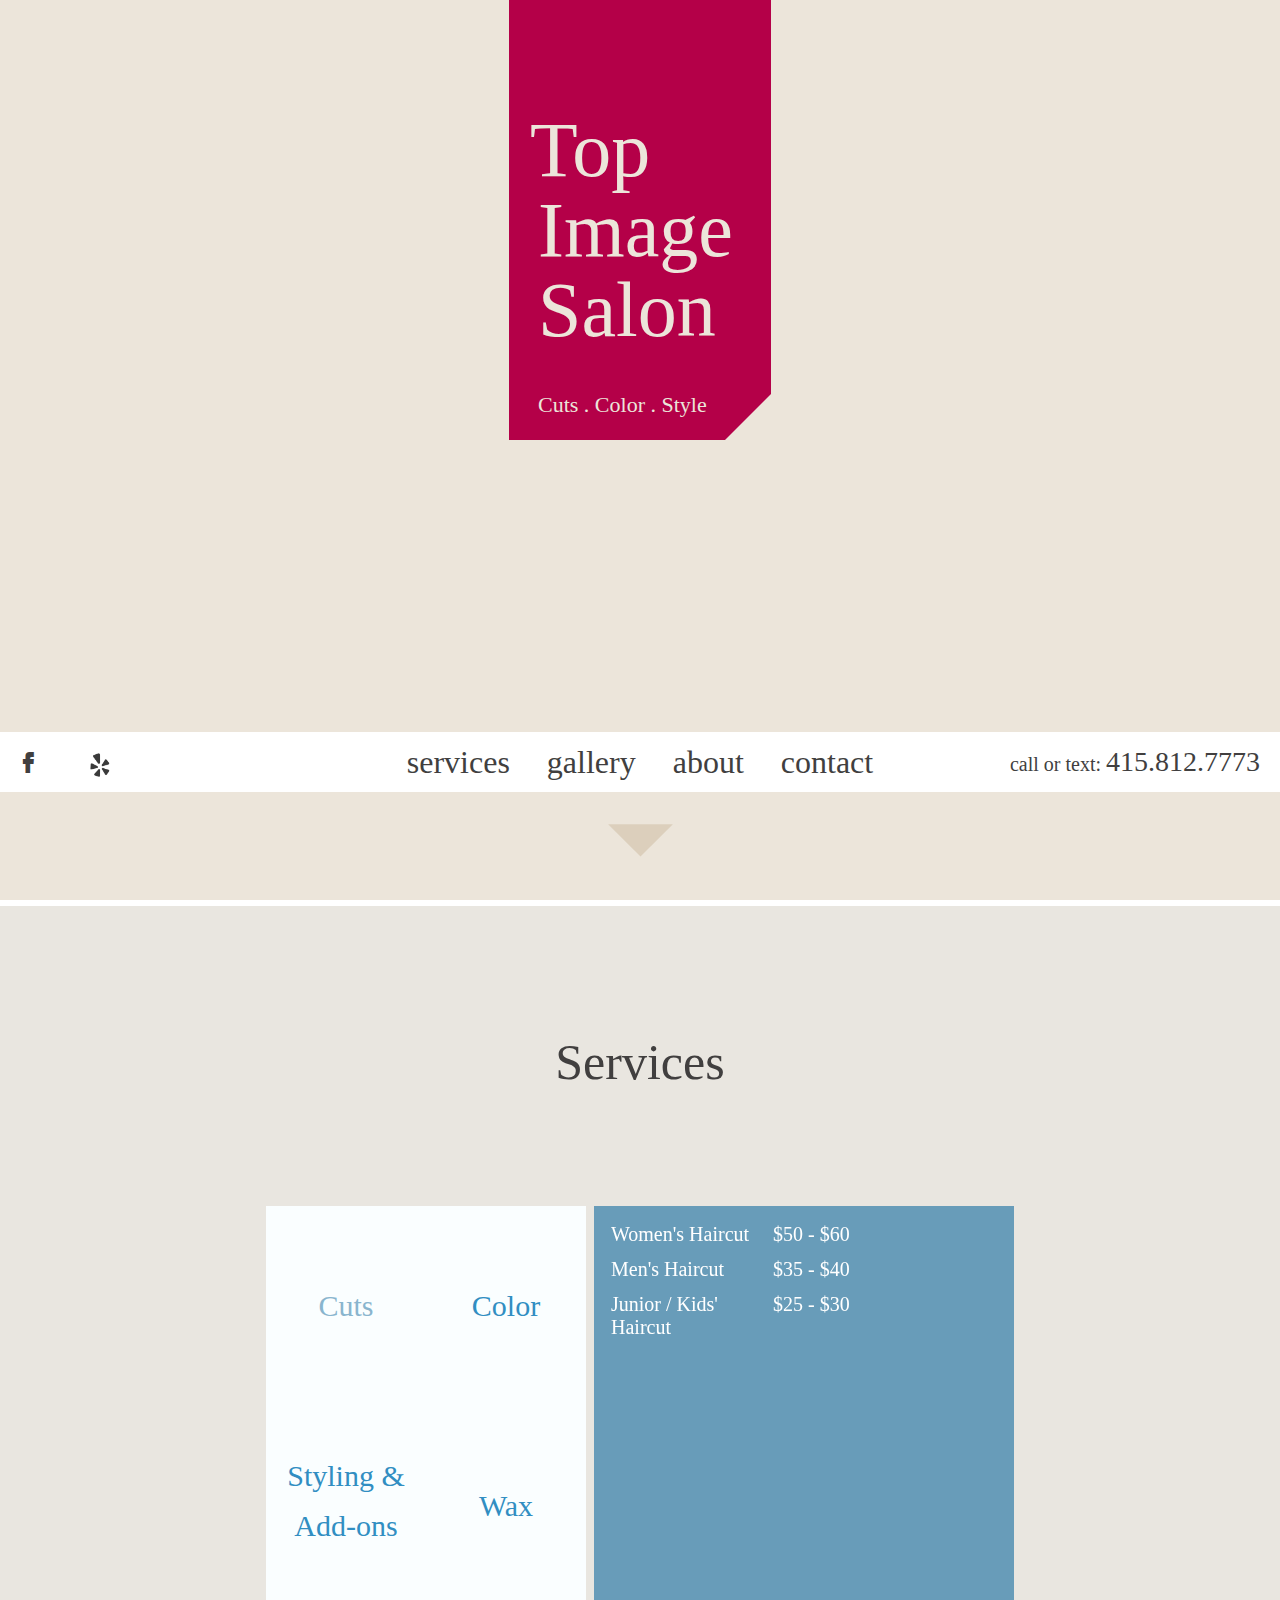
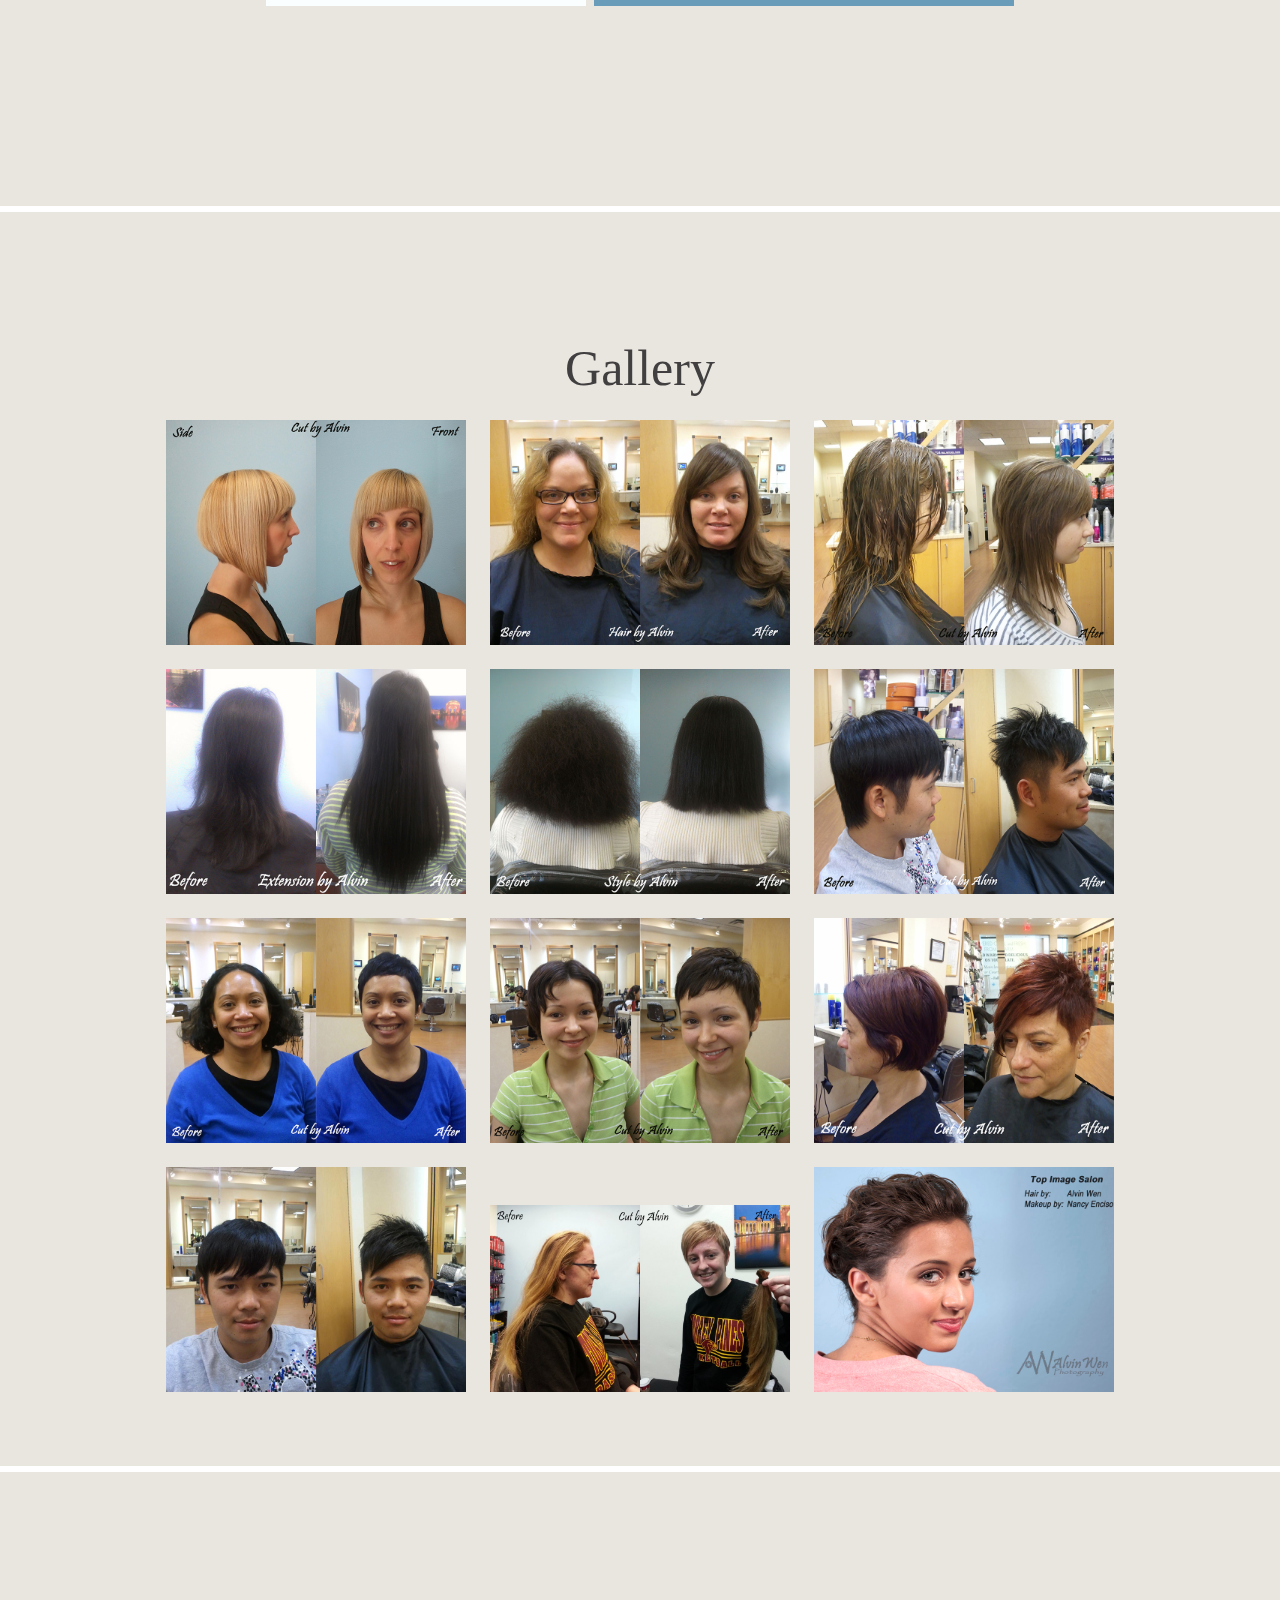
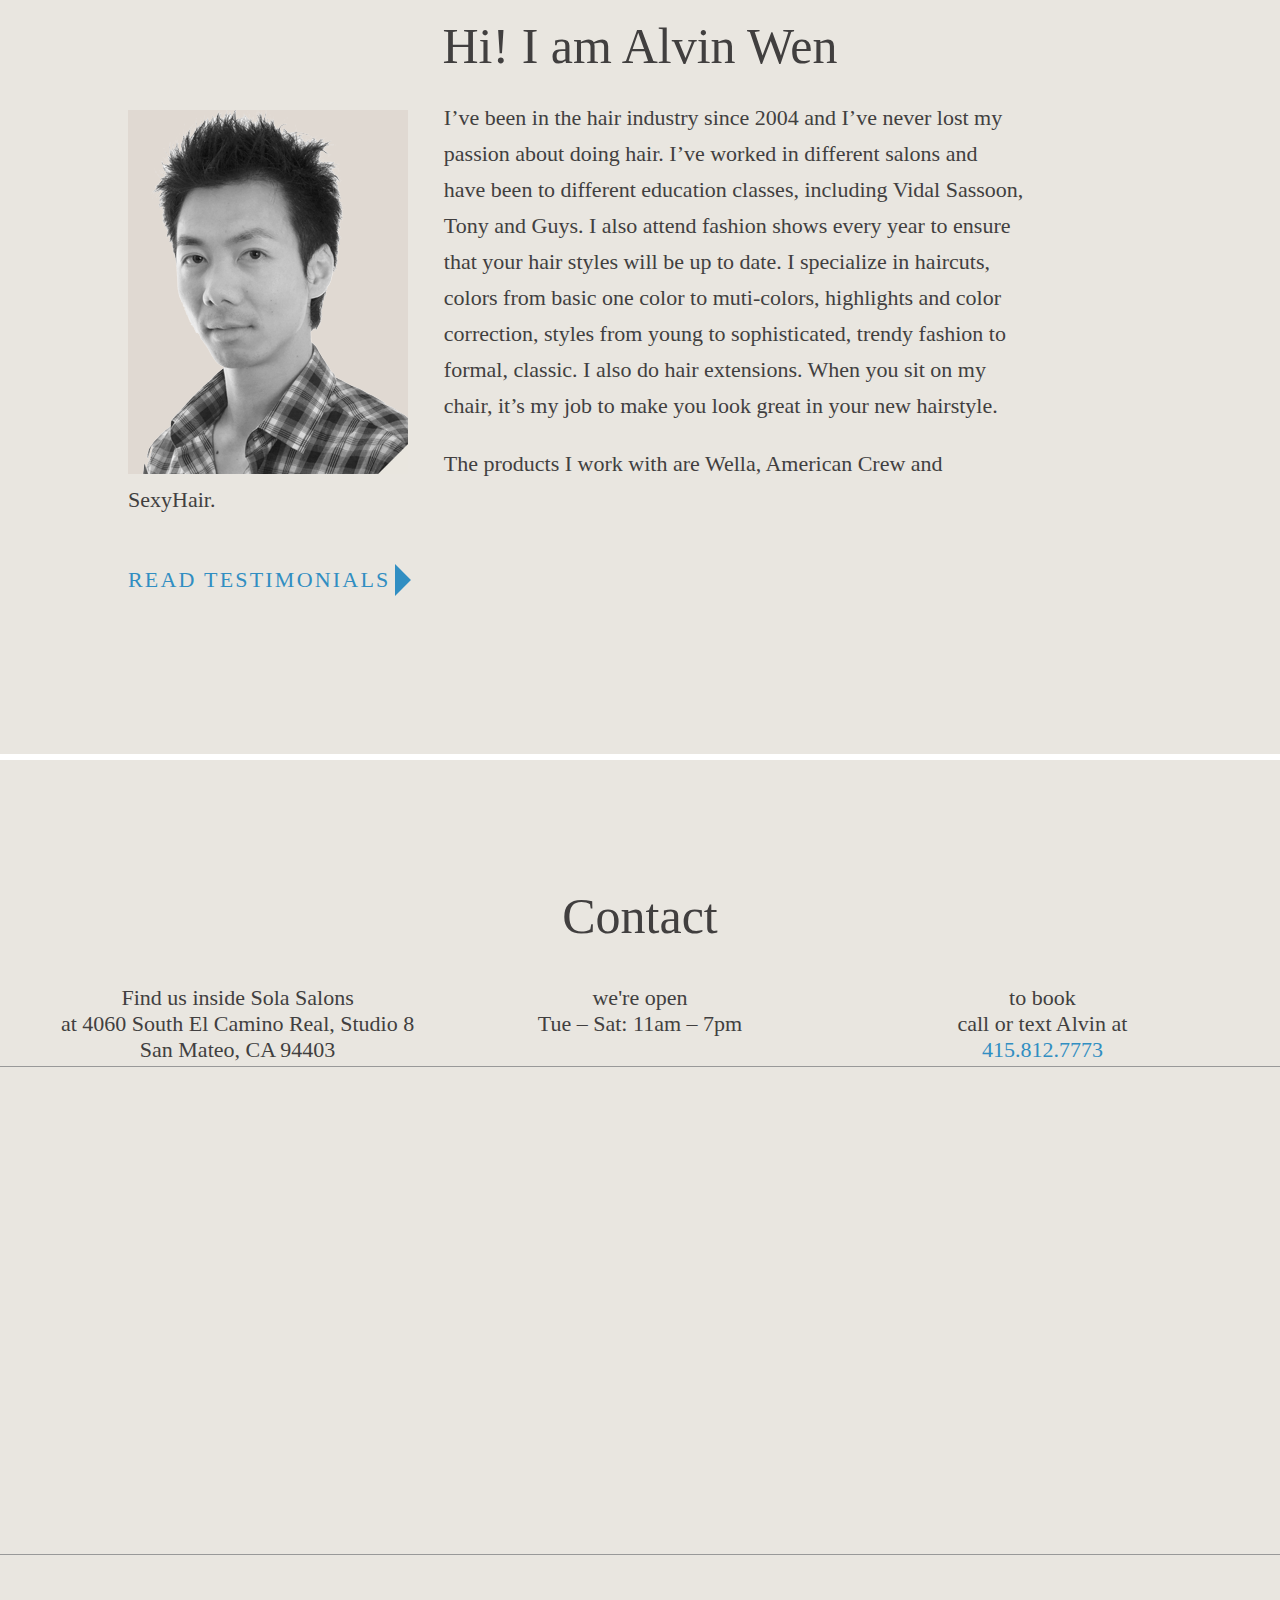
<file: wip/sti/onepage.html>
<!doctype>
<html>
	<head>
		<title>Top Image Salon</title>
		<meta name="description" content="Top Image Salon | hair studio in Sola Salons, San Mateo, CA">
		<meta charset="UTF-8">
		<meta name="viewport" content="width=device-width, initial-scale=1">
		<link type="text/css" rel="stylesheet" href="http://fast.fonts.net/cssapi/bb5ab6d3-f7bb-4c1d-81a7-76c255bbaaf4.css"/>
		<link rel="stylesheet" type="text/css" href="initial.css">
		<link rel="stylesheet" type="text/css" href="960px.css" media="(min-width: 960px)">
		<script src='http://ajax.googleapis.com/ajax/libs/jquery/1.10.2/jquery.min.js'></script>
		<script src="http://code.jquery.com/jquery-1.10.2.min.js"></script>
	</head>
	<body>
		<div id='content'>
			<header>
				
					<div class="logo wrapper">
						<h1><span>Top</span>Image Salon</h1>
						<h2>Cuts . Color . Style</h2>
					</div>
				
				<nav>
					<div class='icons'>
							<a href="http://www.facebook.com/TopImageSalon?fref=ts">F</a>
							<a href="http://www.yelp.com/biz/top-image-salon-san-mateo">y</a>
						</div>
						<div class="menu-links">
						<a href="#services">services</a>
						<a href="#gallery">gallery</a>
						<a href="#about">about</a>
						<a href="#contact">contact</a>
					</div>
					<div class='phonenb'>call or text: <a href="tel:4158127773">415.812.7773</a></div>
				</nav>
				<div id='page-nav'> <a href="#main-content">scroll down</a></div>
			</header>

			<div id='main-content'>
				<section id='services'>
						<h2>Services</h2>
						<div class="wrapper">
							<h3 class='active cuts'>
							Cuts</h3><h3 class='color'>
							Color</h3><h3 class='style'>
							Styling &#38; Add&#45;ons</h3><h3 class='wax'>
							Wax</h3>
							<div class="forFlip">
								<div class="pricelist">
									<table class="visible front tbl cuts">
										<tbody>
											<tr><td width="160">Women&#39;s Haircut</td><td>&#36;50 &#45; &#36;60</td></tr>
											<tr><td>Men&#39;s Haircut</td><td>&#36;35 &#45; &#36;40</td></tr>
											<tr><td>Junior &#47; Kids&#39; Haircut</td><td>&#36;25 &#45; &#36;30</td></tr>
										</tbody>
									</table>
									<table class="tbl color">
										<tbody>
											<tr><td width="200">Color Touch up</td><td>&#36;65</td></tr>
											<tr><td>All Over Color</td><td>&#36;80 and up</td></tr>
											<tr><td>Partial Highlights &#40;with toner&#41;</td><td>&#36;95 and up</td></tr>
											<tr><td>Full Highlights &#40;with toner&#41;</td><td>&#36;110 and up</td></tr>
											<tr><td>Multi Color Highlights</td><td>&#36;150 and up</td></tr>
											<tr><td>Ombre</td><td>&#36;150 and up</td></tr>
											<tr><td>Men&#39;s Color</td><td>&#36;35 and up</td></tr>
											<tr><td>Color Correction</td><td>&#36;150 and up &#40;&#36;90&#47;hr&#41;</td></tr>
										</tbody>
									</table>
									
									<table class="tbl style">
										<tbody>
											<tr><td width="160">Shampoo &#38; Blowout</td><td>&#36;35 and up</td></tr>
											<tr><td>Shampoo &#38; Flat Iron</td><td>&#36;40 and up</td></tr>
											<tr><td>Shampoo &#38; Curls</td><td>&#36;40 and up</td></tr>
											<tr><td>Formal Updo</td><td>&#36;65 and up</td></tr>
											<tr><td width="57%">Deep Conditioning Treatment</td><td>&#36;15</td></tr>
											<tr><td>Toner Glaze</td><td>&#36;25</td></tr>
										</tbody>
									</table>							
									<table class="tbl wax">
										<tbody>
											<tr><td width="160">Eyebrows</td><td>&#36;15</td></tr>
											<tr><td>Upper Lip</td><td>&#36;12</td></tr>
											<tr><td>Chin</td><td>&#36;12</td></tr>
											<tr><td>Eyebrows &#38; Upper Lip</td><td>&#36;25</td></tr>
										</tbody>
									</table>
								</div>
							</div>
					</div>
				</section>
				
				<section id='gallery'>
					<h2>Gallery</h2>
					<article class='displayed'>
						<img src="images/gallery/A-Line_Bob3.jpg">
						<img src="images/gallery/Color_Cut(a).jpg">
						<img src="images/gallery/Emo1b.jpg">
						<img src="images/gallery/Extension.jpg">
						<img src="images/gallery/Flat_Iron.jpg">
						<img src="images/gallery/Men_Cut2b.jpg">
						<img src="images/gallery/Pixie_Cut(a).jpg">
						<img src="images/gallery/Pixie2a.jpg">
						<img src="images/gallery/Short2a.jpg">
						<img src="images/gallery/Men_Cut.jpg">
						<img src="images/gallery/short.jpg">
						<img src="images/gallery/ss1mp1a.jpg">
					</article>

					<article class='slideshow'>
						<img src="images/gallery/A-Line_Bob3.jpg">
						<img src="images/gallery/Color_Cut(a).jpg">
						<img src="images/gallery/Emo1b.jpg">
						<img src="images/gallery/Extension.jpg">
						<img src="images/gallery/Flat_Iron.jpg">
						<img src="images/gallery/Men_Cut2b.jpg">
						<img src="images/gallery/Pixie_Cut(a).jpg">
						<img src="images/gallery/Pixie2a.jpg">
						<img src="images/gallery/Short2a.jpg">
						<img src="images/gallery/Men_Cut.jpg">
						<img src="images/gallery/short.jpg">
						<img src="images/gallery/ss1mp1a.jpg">
					</article>
				</section>


				<section id='about'>
					<article id='bio' class = 'visible'>
						<h2>Hi! I am Alvin Wen</h2>
						<div id='bio-text'>
							<div id='alvin-photo'><img src="images/alvin-1.png" alt="Alvin Wen - owner of Top Image Salon">
							<img id='triangle' src="images/triangle.png"></div>
							<p>I&#8217;ve been in the hair industry since 2004 and I&#8217;ve never lost my passion about doing hair. I&#8217;ve worked in different salons and have been to different education classes, including Vidal Sassoon, Tony and Guys. I also attend fashion shows every year to ensure that your hair styles will be up to date. I specialize in haircuts, colors from basic one color to muti-colors, highlights and color correction, styles from young to sophisticated, trendy fashion to formal, classic. I also do hair extensions. When you sit on my chair, it&#8217;s my job to make you look great in your new hairstyle.
							</p>
							<p>The products I work with are Wella, American Crew and SexyHair.</p>
							<p><a class='go'>read testimonials</a></p>
						</div>					
					</article>
					<article  id="testimonials">
						<h2>Testimonials</h2>
						<a class="left arrow">show previous quote</a>
						<a class="right arrow">show next quote</a>
						<section>
							<blockquote><p>&ldquo;Alvin is the man, I drive all the way from Fremont to get my haircut. He is the Pablo Picasso of haircutting!&rdquo;</p>
							<small>Jason M. from Fremont, CA</small>
							</blockquote>
							<blockquote><p>&ldquo;Six months after shaving my head, I went to Alvin for my first haircut. I looked at pictures before my appt and had a couple of ideas in mind about styles and colors that appealed to me. Alvin told me what he recommended based on the texture of my hair, the short length, and how much time I was willing to devote to fixing my hair every day. I have a cute pixie cut and am very happy with it. I recommend Alvin.&rdquo;</p>
							<small>Super S. from San Francisco, CA</small>
							</blockquote>
							<blockquote><p>&ldquo;I would highly recommend Alvin if you&#8217;re looking for a great haircut at a very fair price. I too followed him here from his prior salon, and I&#8217;m glad that I did. I always get a great cut! BTW, lots of parking too.&rdquo;</p>
							<small>Kevin W. from San Mateo, CA</small>
							</blockquote>
							<blockquote><p>&ldquo;I followed Alvin from Regis to Top Image&#8230;I&#8217;m so glad I did. I moved to SF 10 months ago, but have continued coming down to see him once a month. He&#8217;s very flexible with scheduling and is always willing to try new things on my hair. He&#8217;s a really nice guy and I always enjoy our chats. Plus, my hair looks great when I leave!! &#58;&#45;&#41; Thanks Alvin!!!&rdquo;</p>
							<small>Kerry M. from San Francisco, CA</small>
							</blockquote>
							<blockquote><p>&ldquo;Alvin is awesome. I&#8217;ve gone to him once a month, every month, over the last year, and he has never failed to impress. Haircuts are fast and clean and it never looks like I&#8217;ve just had a fresh trim. Always looks natural right after. The guy is great, I&#8217;ll stick with him as long as he&#8217;s here!&rdquo;</p>
							<small>Tony M. from San Mateo, CA</small>
							</blockquote>
							<blockquote><p>&ldquo;I followed Alvin from Regis to his new salon and just got a very dramatic hair cut last week which is amazing. Each time I get a haircut it is always something VERY different and he comes through every time. I have been to many expensive salons such as Cowboys and Angels, Bladerunners, and many other &#36;80&#43; hair salons and he can do anything they can. Alvin is VERY affordable for his level of technique and precision, half the price I paid in SF or Palo Alto. Yay Alvin!&rdquo;</p>
							<small>Renee J. from San Francisco, CA</small>
							</blockquote>
							<blockquote><p>&ldquo;I&#8217;ve been going to Alvin for a while now&#8230; he is a great hair stylist.  He knows what looks good, or can customize your hair to your preference.  I wouldn&#8217;t recommend any place else!&rdquo;</p>
							<small>Edward L. from Palo Alto, CA</small>
							</blockquote>
							<blockquote><p><span>&ldquo;</span>You know that you like your hair when you leave the salon and just have to go out for a glass of wine because your hair looks too good to take it straight home and hide it! I have been looking for a good stylist in the area since I moved here a few years ago, and I think I finally found someone that I can trust in Alvin. I have VERY fine hair and it tends to be a bit of a nightmare. Over-processing burns it easily, and it responds to color differently than thicker hair does. The last woman who did my hair left my dark brown hair striped with bright white, thick &ldquo;highlights&rdquo;. Alvin did some very amazing blending work and now my hair color is perfect.&rdquo;</p>
							<small>Amber R. from San Mateo, CA</small>
							</blockquote>
						</section>
						<p><a class="go previous">about Alvin</a></p>
					</article>
				</section>
				<section id='contact'>
					<h2>Contact</h2>
					
						<table id='contact-details'>
							<tbody>
								<tr>
									<td width='35%'>Find us inside Sola Salons<br>at 4060 South El Camino Real, Studio 8<br>San Mateo, CA 94403</td>
									<td width='30%'>we're open<br>Tue &#150; Sat: 11am &#150; 7pm</td>
									<td width='35%'>to book<br>call or text Alvin at<br><a href="tel:4158127773">415.812.7773</a></td>
								</tr>
							</tbody>
						</table>
					
					<div id='map'>
						<iframe frameborder="0" scrolling="no" marginheight="0" marginwidth="0" src="https://maps.google.com/maps?f=q&amp;source=s_q&amp;hl=en&amp;geocode=&amp;q=Top+Image+Salon,+South+El+Camino+Real,+San+Mateo,+CA&amp;aq=0&amp;oq=top&amp;sll=37.269174,-119.306607&amp;sspn=24.01457,45.922852&amp;ie=UTF8&amp;hq=Top+Image+Salon,&amp;hnear=S+El+Camino+Real,+San+Mateo,+California&amp;t=m&amp;ll=37.531534,-122.291297&amp;spn=0.033568,0.036978&amp;output=embed"></iframe>
					</div>
					
				</section>
			</div>
		</div>

		<script type="text/javascript">
		// Smooth scrolling between the articles

		var root = $('html, body');

		$('header').find('a').on('click', function(){
			var linkHref = $(this).attr('href');
			root.animate({
				scrollTop: $(linkHref).offset().top
			}, 400, function(){
				window.location.hash = linkHref;
			});
			return false;
		});

		//fixes the menu links to the top of the page and shows/hides the 'go down' arrow
		var win = $(window);

		var menu = $('header').find('nav');
		var pos = menu.offset().top;
		$(win).on('scroll', function(){
			if (win.scrollTop() >= pos) {
				menu.addClass('sticky');
			} else { menu.removeClass('sticky'); }
		});
		
		
		//Animation on switching between the pricelists for the different services
		var front = 0;
		var tables = $('.pricelist').children('table');
		var previouslyFront = 0;
		var headings = $('#services').find('h3');
		headings.click(function(){
			$(headings).removeClass('active');
			$(this).addClass('active');
			var clicked = headings.index(this);
			var backElement = tables[clicked];
			if (clicked != front) {
				var frontElement = tables[front];
	      		$(backElement).addClass("visible back front").parent().addClass('transitionTime').addClass('flipped');
	      		setTimeout(function(){
	      			$(backElement).removeClass('back').parent().removeClass('transitionTime').removeClass('flipped');
	      			$(frontElement).removeClass('visible front');
		      		front = clicked;
	      		}, 600);
        	}  else {
        		$(backElement).addClass('shake');
        		setTimeout(function(){ $(backElement).removeClass('shake'); }, 300);
        	}
    	});


    	//About page - switch between the bio and the testimonials

  		$('.go').on('click', function(){
  			console.log('click');
  			$(this).parents('article').toggleClass('visible').siblings().toggleClass('visible');
  		});

		// Abiout page - Testimonials - slideshow and next/prev controls
			var allQuotes = $('#testimonials blockquote');
			allQuotes.hide();
			switchQuotes($('#testimonials blockquote:first'));
			var switchTimeout;
			
			function switchQuotes(elem) {
				clearTimeout(switchTimeout);
				elem.delay().fadeIn(200);

				switchTimeout = setTimeout(
					function() {
					    elem.fadeOut(400, function() {
					        if (elem.next().length > 0) { switchQuotes($(this).next()); }
					        else { switchQuotes($(this).siblings(':first')); }
					    });
					}, 5000);
			}
					//pause the quote on mouseover
			allQuotes.mouseover(function() { $(this).stop(true, true); });
			
			allQuotes.mouseout(function() {
			    if ($(this).is(":visible") == true) { switchQuotes($(this)); }
			});
					//going to the previous quote when the left arrow is clicked
			$('.arrow').on('click', function(e){
				e.stopPropagation();
				if ($(this).hasClass('left')) {
					(function(){
						var currentQuote;
						allQuotes.each(function(){
							if ($(this).is(':visible')) {currentQuote = this; }
						});

						$(currentQuote).fadeOut(200, function(){
							if ($(currentQuote).prev().length > 0) { switchQuotes($(currentQuote).prev()); }
								else { switchQuotes($(currentQuote).siblings(':last')); }
						});
					}) (); }
			});

					//going to the next quote when the right arrow is clicked
			$('.arrow').on('click', function(e){
				e.stopPropagation();
				if ($(this).hasClass('right')) {
					(function(){
						var currentQuote;
						allQuotes.each(function(){
							if ($(this).is(':visible')) {currentQuote = this;}
						});
						
						$(currentQuote).fadeOut(200, function(){
							if ($(currentQuote).next().length > 0) { switchQuotes($(currentQuote).next()); }
								else { switchQuotes($(currentQuote).siblings(':first')); }
						});
					}) (); }
			});


		//--------- Gallery - viewing the gallery of images ----------

			var slideshow = $('.slideshow');
			var slides = slideshow.find("img");
			var imgIndex = 0;
			var currentImg = $(slides[imgIndex]);
			var galleryImgs = $('.displayed').find('img');
			var slideshowBg = slideshow.find('div');
			var slideshowWidth = $(slideshow).width();
			var slideshowHeight = $(slideshow).height();

			//blurs the background and starts the slideshow from the img that was clicked
			galleryImgs.on('click', function(e){
				e.stopPropagation();
				imgIndex = $(galleryImgs).index(this);
				currentImg = $(slides[imgIndex]);
				
				$('body').css({"overflow" : "hidden"}).animate({scrollTop: $("#gallery").offset().top }, 300, "swing", 
					function(){ $(slideshow).css({'display' : 'inherit', 'opacity' : 0.1})
											.animate({'opacity' : 1}, 150, function(){
												//places the first photo from the slideshow on the screen
												currentImg.css({'opacity' : 0}).addClass('active').delay(150);
												var CurrentImgWidth = currentImg.width();
												var CurrentImgHeight = currentImg.height();
												currentImg.animate({'opacity' : 1}, 200);
											});
								});
			});

			//goes through the slideshow clicking with the mouse 
			slides.on('click', function(e){
				e.stopImmediatePropagation();
				var offset = $(this).offset();
				var mouseClickX = e.clientX - offset.left;
				if((mouseClickX > $(this).width() / 2)) {					
					if(imgIndex < slides.length - 1) { imgIndex++; } else { imgIndex = 0; }
				} else { 
					if(imgIndex > 0) { imgIndex--;} else { imgIndex = slides.length - 1; }					
				}
				$(this).animate({'opacity' : 0.9}, 100, function() {
							$(this).removeClass('active');
							$(slides[imgIndex]).addClass('active').css({
								'opacity' : 0.9}).animate({'opacity' : 1}, 200);
							$(this).css({'opacity' : 1});
				});
				currentImg = $(slides[imgIndex]);
			});

			//exits the slideshow on click outside of the popped up img 
			$(':not(slides)').on('click', function(e){
					e.stopPropagation();
					if ($(slideshow).is(':visible')) {
						currentImg = $(slides[imgIndex]);
						currentImg.animate({'opacity' : 0}, 200);

						slideshow.animate({'opacity' : 0}, 300, function() {
							$(this).css({'display' : 'none'});
							$(slides).removeClass('active');
							currentImg.css({'opacity' : 1});
							$('body').css({"overflow" : "visible"});
							imgIndex = 0;
							currentImg = $(slides[imgIndex])
						});
					}			
			});

			//views the slideshow using the keyboard: esc or left/right/up/down arrow 
			$(document.body).keyup(function(e){

				if ($(slideshow).is(':visible')) {
					currentImg = $(slides[imgIndex]);
					var offset = currentImg.offset();

					if(e.which == 39 || e.which == 40) {					
						if(imgIndex < slides.length - 1) { imgIndex++; } else { imgIndex = 0; }
						
						currentImg.animate({'opacity' : 0.9}, 100, function(){ 
							$(this).removeClass('active'); 
							$(slides[imgIndex]).css({'opacity' : 0.9}).addClass('active').animate({'opacity' : 1}, 200);
							$(this).css({'opacity' : 1});
						});
					}

					if(e.which == 37 || e.which == 38) { 
						if(imgIndex > 0) { imgIndex--; } else { imgIndex = slides.length - 1; }

						currentImg.animate({'opacity' : 0.9}, 100, function(){ 
								$(this).removeClass('active'); 
								$(slides[imgIndex]).css({'opacity' : 0.9}).addClass('active').animate({'opacity' : 1}, 200);
								$(this).css({'opacity' : 1});
							});
					}
					
					if(e.which == 27) {					
						currentImg.animate({'opacity' : 0}, 200);
						slideshow.animate({'opacity' : 0}, 300, function() {
							$(this).css({'display' : 'none'});
							$(slides).removeClass('active');
							currentImg.css({'opacity' : 1});
							$('body').css({"overflow" : "visible"});
							imgIndex = 0;
						});
					}
					currentImg = $(slides[imgIndex]);
				}
			});
		
		</script>
	</body>
</html>
</file>
<file: layout.css>
* {
	margin: 0;
	padding: 0;
}

html, body {
	width: 100%;
}

body {
	font-family:'Avenir Next W01 Light';
	color: #562310;
}

h1 {
	font-size: 50px;
	font-family:'AvenirNextLTW01-UltraLt 727634';
}

h2 {
	font-size: 30px;
	margin-top: 10px;
}

a {
	text-decoration: none;
	color: #6EBACC;

	/*color: #BDCCD4;*/
	/*color: #E26E2D;*/
}

.main {
	text-align: center;
	padding: 6% 12% 0 12%;
}

header {
	color: #D3B067;
}

section {
	margin-top: 40px;
}

article {
	text-align: center;
	font-size: 18px;
}

p {
	line-height: 26px;
	margin-bottom: 8px;
}

img {
	margin: 40px 30px 0 0;
}
</file>
<file: christmas-patterns/stylesheets/layout.css>
* {
	margin: 0;
	padding: 0;
}

html, body {
	width: 100%;	
}

body {
	color: #888;
	background-color: #fdfdfd;
	font-family:'AvenirNextLTW01-UltraLi';
}

h2 {
	font-size: 28px;
	line-height: 40px;
	text-align: center;
}

h1 {
	padding-top: 44px;
	font-size: 128px;
	line-height: 128px;
	text-align: center;
	color: #8B0000;
	font-family:'William Lucas W01';
	background: #f5f5f5;
	font-weight: 100;
	text-rendering: optimizeLegibility;
}

h2 {
	padding-top: 32px;
	font-size: 20px;
	line-height: 48px;
	padding-bottom: 24px;
	background: #f5f5f5;
	border-bottom: 4px solid #8B0000;
	font-weight: 200;
	color: #888;
}

h1 + h2 {
	padding-top: 0;
	margin-top: -32px;	
}

a {
	color: #888;
	text-decoration: none;
}

a:hover {
	color: #8B0000;	
}

li {
	text-decoration: none;
	list-style-type: none;
}

h3 {
	font-size: 22px;
	line-height: 60px;
}

.strip {
	height: 400px;
	border-bottom: 1px solid #422;
	position: relative;
	overflow: hidden;
}


.strip h3 {
	position: absolute;
	left: 0;
	right: 0;
	margin: auto;
	top: auto;
	bottom: auto;
	/*width: 940px;*/
	/*margin-left: -470px;*/

	font-family: 'ReklameScriptW00-Regula';
	color: #8B0000;
	text-align: center;
	font-size: 156px;
	line-height: 400px;
	text-shadow: 0 11px 0 #fff,
		0 1px 0 #fff, 
		0 2px 0 #fff, 
		0 3px 0 #fff, 
		0 4px 0 #fff, 
		0 5px 0 #fff, 
		0 6px 0 #fff, 
		0 7px 0 #fff, 
		0 8px 0 #fff, 
		0 9px 0 #fff, 
		0 10px 0 #fff, 
		0 -3px 0 #fff, 0 20px 20px rgba(0, 0, 0, 0.55);
}

.strip .code {
	position: absolute;
	padding-top: 10px;
	padding-left: 75px;
	background-color: #fff;
	top: 0;
	left: 100%;
	width: 800px;
	height: 400px;
	-webkit-transition: all 0.5s;
	-moz-transition: all 0.5s;
	-ms-transition: all 0.5s;
	transition: all 0.5s;
}

.strip .code pre {
	width: 725px;
	overflow: auto;
	font-family: 'Menlo Pro', Consolas, monospace;
}


.strip:hover .code, .active {
	-webkit-transform: translateX(-50px);
	-moz-transform: translateX(-50px);
	-ms-transform: translateX(-50px);
	transform: translateX(-50px);
}

.strip .code.visible {
	-webkit-transform: translateX(-800px);
	-moz-transform: translateX(-800px);
	-ms-transform: translateX(-800px);
	transform: translateX(-800px);
}

.strip .toggle {
	text-align: center;
	position: absolute;
	left: 0;
	top: 0;
	height: 400px;
	width: 50px;
	color: #fff;
	background-color: #8B0000;
	box-shadow: 0 -1px 10px rgba(0, 0, 0, 0.6);
}

.toggle span {
	display: block;
	width: 400px;
	line-height: 50px;
	font-size: 20px;
	-webkit-transform: rotate(-90deg) translateX(-400px);
	-webkit-transform-origin: 0 0;
	-moz-transform: rotate(-90deg) translateX(-400px);
	-moz-transform-origin: 0 0;
	-ms-transform: rotate(-90deg) translateX(-400px);
	-ms-transform-origin: 0 0;
	transform: rotate(-90deg) translateX(-400px);
	transform-origin: 0 0;
}

footer {
	line-height:50px;
	text-align: center;
	font-size: 18px;
}

footer a {
	color: #8B0000;
}
</file>
<file: christmas-patterns/stylesheets/christmas-patterns/mistletoe.css>
.mistletoe {
	background-color: #fff;
	background-size: 50px 50px;					
	background-image: linear-gradient(45deg, transparent, transparent 49.2%, #A60303 50%, transparent 50.8%, transparent),
					 linear-gradient(135deg, transparent, transparent 49.2%, #A60303 50%, transparent 50.8%, transparent),
					 radial-gradient(circle at 0% 100%, #730202, #730202 1px, transparent 2px),
					 radial-gradient(circle at 0px 0px, #730202, #730202 1px, transparent 2px),
					 radial-gradient(circle at 50px 50px, #730202, #730202 1px, transparent 2px),
					 radial-gradient(circle at 50px 0px, #730202, #730202 1px, transparent 2px),
 					 linear-gradient(45deg, #467847, #467847 26%, transparent 26%, transparent),
 					 linear-gradient(-45deg, #467847, #467847 26%, transparent 26%, transparent),
 					 linear-gradient(135deg, #467847, #467847 26%, transparent 26%, transparent),
 					 linear-gradient(-135deg, #467847, #467847 26%, transparent 26%, transparent);
}
</file>
<file: christmas-patterns/stylesheets/christmas-patterns/paper.css>
.paper {
	background-color: #4B8F3F;
	background-size: 90px 90px;
	background-image: radial-gradient(circle at 0 100%, green, green 6%, #fff 7%, #fff 7%, green 7%, #A60522 11%, #A60522 11%, transparent 12%),
	 				radial-gradient(circle at 100% 100%, green, green 6%, #fff 7%, #fff 7%, green 7%, #A60522 11%, #A60522 11%, transparent 12%),
 					radial-gradient(circle at 0 0%, green, green 6%, #fff 7%, #fff 7%, green 7%, #A60522 11%, #A60522 11%, transparent 12%),
	 				radial-gradient(circle at 100% 0%, green, green 6%, #fff 7%, #fff 7%, green 7%, #A60522 11%, #A60522 11%, transparent 12%),
	 				radial-gradient(circle at 19% 35%, #A60522, #A60522 4%, #F3CACA 2%, #F3CACA 6%, green 6%, green 10%, #730710 11%, #730710 12%, transparent 13%),
	 				radial-gradient(circle at 70% 70%, #FFD8D8, #FFD8D8 4%, #4B8F3F 5%, #4B8F3F 7%, #A60522 8%, #A60522 10%, #103D12 10%, #103D12 11%, transparent 12%),
	 				radial-gradient(circle at 60% 25%, #730710, #730710 7%, #FFD8D8 4%, #FFD8D8 9%, #035503 10%, #035503 12%, #852222 13%, transparent 14%); 
}
</file>
<file: christmas-patterns/stylesheets/christmas-patterns/marshmallow.css>
.marshmallow {
	background-color: #fff;
	background-size: 40px 40px;
	background-image: repeating-linear-gradient(-45deg, #fff 0%, #fff 1%, transparent 0%, transparent 24%, #fff 24%, #fff 25%),
 					  repeating-linear-gradient(45deg, #fff 0%, #fff 1%, transparent 0%, transparent 24%, #fff 24%, #fff 25%),
 					  repeating-linear-gradient(-45deg, rgba(166, 5, 34, 0.7) -15.5%, rgba(166, 5, 34, 0.7) 15.5%, transparent 13%, transparent 34.5%),
 					  repeating-linear-gradient(45deg, rgba(166, 5, 34, 0.7) -15.5%, rgba(166, 5, 34, 0.7) 15.5%, transparent 13%, transparent 34.5%);
}
</file>
<file: christmas-patterns/stylesheets/christmas-patterns/winterWonderland.css>
.winterWonderland {
	background-color:#03501B;
	background-size: 80px 100px;
	background-image: repeating-linear-gradient(-51.5deg, transparent -12.5%,transparent -0.6% , rgba(255, 255, 255, 0.5) 0%,  transparent 0.6%, transparent 12.5%),
 					repeating-linear-gradient(51.5deg, transparent -12.5%,transparent -0.6% , rgba(255, 255, 255, 0.5) 0%,  transparent 0.6%, transparent 12.5%),
 					repeating-linear-gradient(-51.5deg, rgba(166, 5, 34, 0.7) -15.5%, rgba(166, 5, 34, 0.7) 15.5%, transparent 13%, transparent 34.5%),
 					repeating-linear-gradient(51.5deg, rgba(166, 5, 34, 0.7) -15.5%, rgba(166, 5, 34, 0.7) 15.5%, transparent 13%, transparent 34.5%);
}
</file>
<file: christmas-patterns/stylesheets/christmas-patterns/snowing.css>
.snowing {
	background-size: 100px 100px;
	background-image: radial-gradient(circle at 12% 25%, rgba(255, 255, 255, 0.8), rgba(255, 255, 255, 0.8) 2px, transparent 4px),
 					radial-gradient(circle at 22% 65%, #fff, #fff 2px, transparent 4px),
 					radial-gradient(circle at 30% 15%, #fff, #fff 2px, transparent 4px),
 					radial-gradient(circle at 52% 85%, #fff, #fff 3px, transparent 7px),
 					radial-gradient(circle at 70% 55%, #fff, #fff 3px, transparent 5px),					
 					radial-gradient(circle at 79% 5%, rgba(255, 255, 255, 0.7), rgba(255, 255, 255, 0.7) 2px, transparent 2px),
 					repeating-linear-gradient(90deg, #9C101B, #9C101B 9%, #730710 11%, #730710 18%, #9C101B 20%);
}
</file>
<file: christmas-patterns/stylesheets/christmas-patterns/trees.css>
.trees {
	background-color: #4B8F3F;
	background-size: 40px 40px;
	background-image: linear-gradient(110deg, #4B8F3F, #4B8F3F 40%, transparent 40%, transparent),
 					 linear-gradient(70deg, transparent, transparent 60%,  #4B8F3F 60%, #4B8F3F),
 					 linear-gradient(transparent, transparent 20%, #fff 20%, #fff 80%, transparent 80%, transparent),
					 linear-gradient(90deg, #4B8F3F, #4B8F3F 46%, transparent 46%, transparent 54%, #4B8F3F 54%, #4B8F3F),
 					 linear-gradient(transparent, transparent 80%, #470805 80%, #470805);
}
</file>
<file: christmas-patterns/stylesheets/other-patterns/blocks.css>
.blocks {
	background-color: #283B41;
	background-size: 50px 50px;	 					
	background-image: 
				linear-gradient(rgba(255, 255, 255, 0.1), rgba(255, 255, 255, 0.1) 1%, transparent 2%, transparent 99%, #0C151B 99%),
				linear-gradient(90deg, rgba(255, 255, 255, 0.1), rgba(255, 255, 255, 0.1) 1%, transparent 2%, transparent 99%, #0C151B 99%),
				radial-gradient(circle closest-side, #1E4158, #1D3e53);
}
</file>
<file: christmas-patterns/stylesheets/other-patterns/checkerboard.css>
.checkerboard {
	background-color: #FF3E00;
	background-size: 50px 50px;
	background-image: linear-gradient(45deg, #FF8E0D, #FF8E0D 25%, transparent 25%, transparent),
 					linear-gradient(-45deg, #FF8E0D, #FF8E0D 25%, transparent 25%, transparent),
 					linear-gradient(135deg, #FF8E0D, #FF8E0D 25%, transparent 25%, transparent),
 					linear-gradient(-135deg, #FF8E0D, #FF8E0D 25%, transparent 25.1%, transparent);
}
</file>
<file: christmas-patterns/stylesheets/other-patterns/flowers.css>
.flowers {
	background-color: #0F5701;
	background-size: 50px 50px;
	background-image: radial-gradient(circle, #D8CDDD, #D8CDDD 16%, transparent 17%),
 					radial-gradient(circle at 50% 30.5%, #A66AA2, #A66AA2 15.5%, transparent 16.1%),
 					radial-gradient(circle at 34% 43%, #A66AA2, #A66AA2 15.5%, transparent 16.1%),
 					radial-gradient(circle at 66% 43%, #A66AA2, #A66AA2 15.5%, transparent 16.1%),
 					radial-gradient(circle at 40% 62.5%, #A66AA2, #A66AA2 15.5%, transparent 16.1%),
 					radial-gradient(circle at 62% 61.5%, #A66AA2, #A66AA2 15.5%, transparent 16.1%);	
}
</file>
<file: christmas-patterns/stylesheets/other-patterns/grid.css>
.grid {
	background-color: #6B0000;
	background-size: 50px 50px;
	background-image: linear-gradient(#530000 -2%, #530000 2%, transparent 2%, transparent 98%, #530000 98%, #530000), 
				linear-gradient(90deg, #530000 -2%, #530000 2%, transparent 2%, transparent 98%, #530000 98%, #530000),
				repeating-linear-gradient(transparent 0%, transparent 18%, #530000 18%, #530000 20%),
				repeating-linear-gradient(90deg, transparent 0%, transparent 18%, #530000 18%, #530000 20%);
}
</file>
<file: christmas-patterns/stylesheets/other-patterns/inscribedCirlce.css>
.inscribedCircle {
	background-color: #F5A600;
	background-size: 50px 50px;
	background-image:linear-gradient(#fff -1%, transparent 1%, transparent 99%, #fff 99%, #fff), 
					linear-gradient( 90deg, #fff -1%, transparent 1%, transparent 99%, #fff 99%, #fff),
					radial-gradient(circle, transparent, transparent 68%, #fff 68%, #fff 71%, transparent 71%);
}
</file>
<file: wip/wip.css>
* {
	margin: 0;
	padding: 0;
}

html,body {
	width: 100%;
}

body {
	font-family: 'Avenir Next W01 Light';
	color: #562310;
	font-size: 18px;
}

h1 {
	font-size: 28px;
	font-family: 'AvenirNextLTW01-UltraLt 727634';
	color: #D3B067;
}

h2 {
	font-size: 28px;
	line-height: 40px;
	color: #D3B067;
	margin-bottom: 40px;
}

p {
	line-height: 40px;
}

li {
	list-style: none;
	line-height: 30px;
}

a {
	text-decoration: none;
	color: #6EBACC;
}

footer {
	margin-top: 50px;
	font-size: 14px;
}

#page-wrap {
	text-align: center;
	padding: 6% 12% 0 12%;
}

aside {
	position: absolute;
	top: 0;
	left: 0;
}

/* style for the home icon
=============================
inactive state
=============================*/
.icon svg {
	height: 50px;
	width: 50px;
}

#home-icon {
	fill: #fff;
}

.smokeCloud {
	fill: #D8D8D8;
	display: none;
}

.home {
	fill: #a9a9a9;
}

/* style for the home icon
=============================
on Hover
=============================*/
.icon svg:hover .home {
	fill: #6EBACC;
}

.icon svg:hover .smokeCloud {
	display: block;

	-webkit-animation-name: smoking;
	-moz-animation-name: smoking;
	-ms-animation-name: smoking;
	-o-animation-name: smoking;
	animation-name: smoking;
	-webkit-animation-duration: 1.2s;

	-webkit-transform-origin: 50% 50%;
	-moz-transform-origin: 50% 50%;
	-o-transform-origin: 50% 50%;
	-ms-transform-origin: 50% 50%;
	transform-origin: 50% 50%;

	-webkit-animation-iteration-count: infinite;
	-moz-animation-iteration-count: infinite;
	-ms-animation-iteration-count: infinite;
	-o-animation-iteration-count: infinite;
	animation-iteration-count: infinite;

	-webkit-animation-timing-function: ease-out;
	-moz-animation-timing-function: ease-out;
	-ms-animation-timing-function: ease-out;
	-o-animation-timing-function: ease-out;
	animation-timing-function: ease-out;
}

@keyframes "smoking" {
 0% {
    fill-opacity: 1;
   	-webkit-transform: translateY(20px);
   	-moz-transform: translateY(20px);
   	-o-transform: translateY(20px);
   	-ms-transform: translateY(20px);
   	transform: translateY(20px);
 }
 99% {
    fill-opacity: 0.2;
   	-webkit-transform: scale(2.6) translateX(20px) translateY(-40px);
   	-moz-transform: scale(2.6) translateX(20px) translateY(-40px);
   	-o-transform: scale(2.6) translateX(20px) translateY(-40px);
   	-ms-transform: scale(2.6) translateX(20px) translateY(-40px);
   	transform: scale(2.6) translateX(20px) translateY(-40px);
 }

}

@-moz-keyframes smoking {
 0% {
   fill-opacity: 1;
   -moz-transform: translateY(20px);
   transform: translateY(20px);
 }
 99% {
   fill-opacity: 0.2;
   -moz-transform: scale(2.6) translateX(20px) translateY(-40px);
   transform: scale(2.6) translateX(20px) translateY(-40px);
 }

}

@-webkit-keyframes "smoking" {
 0% {
   fill-opacity: 1;
   -webkit-transform: translateY(20px);
   transform: translateY(20px);
 }
 99% {
   fill-opacity: 0.2;
   -webkit-transform: scale(2.6) translateX(20px) translateY(-40px);
   transform: scale(2.6) translateX(20px) translateY(-40px);
 }

}

@-ms-keyframes "smoking" {
 0% {
   fill-opacity: 1;
   -ms-transform: translateY(20px);
   transform: translateY(20px);
 }
 99% {
   fill-opacity: 0.2;
   -ms-transform: scale(2.6) translateX(20px) translateY(-40px);
   transform: scale(2.6) translateX(20px) translateY(-40px);
 }

}

@-o-keyframes "smoking" {
 0% {
   fill-opacity: 1;
   -o-transform: translateY(20px);
   transform: translateY(20px);
 }
 99% {
   fill-opacity: 0.2;
   -o-transform: scale(2.6) translateX(20px) translateY(-40px);
   transform: scale(2.6) translateX(20px) translateY(-40px);
 }

}
</file>
<file: wip/icons/icons.css>
body, html {
	width: 100%;
	height: 100%;
}

body {
	position: relative;
	font-family: 'Avenir Next W01 Light';
	color: #562310;
	font-size: 18px;
}

h2 {
	font-size: 28px;
	line-height: 40px;
	color: #D3B067;
	text-align: center;
	margin-top: 90px
}

#page-wrap {
	width: 100%;
	position: absolute;
	margin: auto;
	top: 0;
	bottom: 0;
}

/* general icon style */

.icon {
	position: relative;
	text-align: center;
	margin-top: 90px;
}

.icon svg {
	height: 80px;
	display: inline-block;
}

.twitter-inner {
	transition: 0.2s ease-in-out;
}

/* style for the twitter icon
=============================
 		inactive state
*/
.icon-border {
	transition: 0.2s ease-in-out;
	stroke:	#9B9B9B;
	stroke-width: 3;
	fill:	#FFFFFF;
}

.bird{
	transition: 0.01s ease-in-out;
	fill:	#9B9B9B;
}

/* hover state */
.twitter:hover .icon-border {
	stroke: #55ACEE;
}

.twitter:hover .bird {
	fill: #55ACEE;
}

.twitter:hover .wings {
	display: block;
  -webkitanimation-delay: 0s;
  -webkit-animation-name: wingFlap;
	-webkit-animation-duration: 0.4s;
	-webkit-transform-origin:50% 50%;
	-webkit-animation-iteration-count: infinite;
 	-webkit-animation-timing-function: linear;
}

.twitter:hover #bird-bottom_beak {
	display: block;
  -webkitanimation-delay: 0s;
  -webkit-animation-name: beakChirp-bottom;
	-webkit-animation-duration: 1s;
	-webkit-transform-origin:50% 50%;
	-webkit-animation-iteration-count: infinite;
 	-webkit-animation-timing-function: linear;
}

.twitter:hover #bird-upper_beak {
	display: block;
  -webkitanimation-delay: 0s;
  -webkit-animation-name: beakChirp-upper;
	-webkit-animation-duration: 1s;
	-webkit-transform-origin:50% 50%;
	-webkit-animation-iteration-count: infinite;
 	-webkit-animation-timing-function: linear;
}

/*=============================
 		animations
=============================*/

@-webkit-keyframes wingFlap {
	0% { -webkit-transform: rotate(-3deg) translateX(3px) translateY(3px); }
	30% { -webkit-transform: rotate(2deg) translateX(-3px) translateY(-3px); }
	50% { -webkit-transform: rotate(-2deg) translateX(3px) translateY(3px); }
	70% { -webkit-transform: rotate(3deg) translateX(-3px) translateY(-3px); }
	100% { -webkit-transform: rotate(0deg); }
}


@-webkit-keyframes beakChirp-bottom {
	0% { -webkit-transform: rotate(-5deg) translateY(1px) translateX(1px); }
	30% { -webkit-transform: rotate(3deg) translateY(-1px) translateX(-1px); }
	50% { -webkit-transform: rotate(-2deg) translateY(1px) translateX(1px); }
	70% { -webkit-transform: rotate(2deg) translateY(-1px) translateX(-1px); }
	100% { -webkit-transform: rotate(0deg); }
}

@-webkit-keyframes beakChirp-upper {
	0% { -webkit-transform: rotate(3deg); }
	30% { -webkit-transform: rotate(-2deg); }
	50% { -webkit-transform: rotate(1deg); }
	70% { -webkit-transform: rotate(-2deg); }
	100% { -webkit-transform: rotate(0deg); }
}

/*
=============================
style for the home icon
=============================*/

#home-icon {
	fill: #fff;
}

.smokeCloud {
	fill: #D8D8D8;
	display: none;
}

.home {
	fill: #a9a9a9;
}

/* on Hover */
.icon svg:hover .home {
	fill: #55ACEE;
}

.icon svg:hover .smokeCloud {
	display: block;

	-webkit-animation-name: smoking;
	-moz-animation-name: smoking;
	-ms-animation-name: smoking;
	-o-animation-name: smoking;
	animation-name: smoking;
	-webkit-animation-duration: 1.2s;

	-webkit-transform-origin: 50% 50%;
	-moz-transform-origin: 50% 50%;
	-o-transform-origin: 50% 50%;
	-ms-transform-origin: 50% 50%;
	transform-origin: 50% 50%;

	-webkit-animation-iteration-count: infinite;
	-moz-animation-iteration-count: infinite;
	-ms-animation-iteration-count: infinite;
	-o-animation-iteration-count: infinite;
	animation-iteration-count: infinite;

	-webkit-animation-timing-function: ease-out;
	-moz-animation-timing-function: ease-out;
	-ms-animation-timing-function: ease-out;
	-o-animation-timing-function: ease-out;
	animation-timing-function: ease-out;
}

@keyframes "smoking" {
 0% {
    fill-opacity: 1;
   	-webkit-transform: translateY(20px);
   	-moz-transform: translateY(20px);
   	-o-transform: translateY(20px);
   	-ms-transform: translateY(20px);
   	transform: translateY(20px);
 }
 99% {
    fill-opacity: 0.2;
   	-webkit-transform: scale(2.6) translateX(20px) translateY(-40px);
   	-moz-transform: scale(2.6) translateX(20px) translateY(-40px);
   	-o-transform: scale(2.6) translateX(20px) translateY(-40px);
   	-ms-transform: scale(2.6) translateX(20px) translateY(-40px);
   	transform: scale(2.6) translateX(20px) translateY(-40px);
 }

}

@-moz-keyframes smoking {
 0% {
  	fill-opacity: 1;
  	-moz-transform: translateY(20px);
    transform: translateY(20px);
	}
 99% {
    fill-opacity: 0.2;
    -moz-transform: scale(2.6) translateX(20px) translateY(-40px);
    transform: scale(2.6) translateX(20px) translateY(-40px);
	}
}

@-webkit-keyframes "smoking" {
 0% {
   fill-opacity: 1;
   -webkit-transform: translateY(20px);
   transform: translateY(20px);
 }
 99% {
   fill-opacity: 0.2;
   -webkit-transform: scale(2.6) translateX(20px) translateY(-40px);
   transform: scale(2.6) translateX(20px) translateY(-40px);
 }

}

@-ms-keyframes "smoking" {
 0% {
   fill-opacity: 1;
   -ms-transform: translateY(20px);
   transform: translateY(20px);
 }
 99% {
   fill-opacity: 0.2;
   -ms-transform: scale(2.6) translateX(20px) translateY(-40px);
   transform: scale(2.6) translateX(20px) translateY(-40px);
 }

}

@-o-keyframes "smoking" {
 0% {
   fill-opacity: 1;
   -o-transform: translateY(20px);
   transform: translateY(20px);
 }
 99% {
   fill-opacity: 0.2;
   -o-transform: scale(2.6) translateX(20px) translateY(-40px);
   transform: scale(2.6) translateX(20px) translateY(-40px);
 }

}
</file>
<file: wip/sti/initial.css>
*, *:before, *:after {
  -moz-box-sizing: border-box; 
  -webkit-box-sizing: border-box; 
  box-sizing: border-box;
}

html, body, h1, h2, h3, h4, ul, li {
	margin: 0;
	padding: 0;
}

li {
	list-style-type: none;
}

body {
	font-family:'Frutiger Next W01';
	font-weight: 100;
	/*min-width: 540px;*/
	color: #413F3F;
}

a {
	color: #413F3F;
	text-decoration: none;
}

h1 {
	font-size: 78px;
	font-weight: 100;
	line-height: 80px;
	padding-top: 110px;
	margin: auto;
	width: 232px;
	text-rendering: optimizeLegibility;
}

h1 span {
	margin-left: -8px;
	display: block;
}

h2 {
	margin-top: 30px;
	font-size: 50px; 
	line-height: 84px;
	font-weight: 200;
}


header {
	position: relative;
	width: 100%;
	height: 100%;
	text-align: center;
	background-color: #ECE5DA;
}

header h2 {
	font-size: 22px;
	padding-left: 1px;
	line-height: 50px;
}

div.wrapper {
	position: absolute;
	width: 100%;
	top: 0;
	bottom: 0;
	margin: auto;
}

div.wrapper.logo {
	left: 0;
	right: 0;
	margin: 0 auto auto auto;
	height: 440px;
	width: 262px;
	padding-left: 28px;
	text-align: left;
	color: #ECE5DA;
	background-color: #B40048;
	background-image: url([data-uri]);
	background-repeat: no-repeat;
	background-position: right bottom;
	background-size: 46px 46px;
}

header nav {
	position: absolute;
	bottom: 12%;
	width: 100%;
	height: 120px;
	background-color: #fff;
	font-size: 20px;
	line-height: 60px;
}

header nav div {
	display: inline;
}

header nav a {
	padding: 0 20px;
	font-size: 32px;
	-webkit-transition: color 0.2s ease-in;
	transition: color 0.2s ease-in;
}

header nav a:hover {
	color: #7C4029;
}

.icons {
	float: left;
	line-height: 66px;
	margin-top: 65px;
}

.menu-links {
	position: absolute;
	width: 100%;
	left: 0;
	right: 0;
	margin: auto;
	/*min-width: 490px;*/
}
.menu-links a {
	width: 24%;
	display: inline-block;
}

.phonenb {
	float: right;
	font-size: 20px;	
	margin-top: 65px;
}

.phonenb a {
	font-size: 28px;
	padding-left: 0;
}

.icons a{
	font-family: 'modern_pictogramsnormal';
	font-size: 36px;
	
}

 div.icons a:last-child{
	color: transparent;
}

 div.icons a:last-child:after {
	content:'y';
	margin-left: -22px;
	background:url('images/yelp-c.png') no-repeat center;
	background-size: 24px;
}

.sticky {
	position: fixed;
	top: 0;
	width: 100%;
	z-index: 9999;
	box-shadow: 0 0px 3px 0px #A7A7A7;
}

#page-nav {
	position: absolute;
	bottom: 12%;
	width: 100%;
	text-align: center;
	z-index: 9997;
}

#page-nav a{
	position: absolute;
	color: rgba(0, 0, 0, 0);
	margin-top: 12px;
	margin-left: -33px;
	width: 66px;
	height: 66px;
	background-size: 65px;
	background-repeat: no-repeat;
	background-position: 50% 64%;
	background-image: url([data-uri]);
}

#main-content > section {
	text-align: center;
	position: relative;
	background-color: #E9E6E0;
	margin-top: 6px;
	padding-top: 84px;
}

#services {
	min-height: 600px;
	height: 100%;
}

#services div.wrapper {
		height: 400px;
		width: 545px;
		left: 0;
		right: 0;
		top: 100px;
}

#services h3 {
	position: absolute;
	display: inline-block;
	width: 110px;
	height: 140px;
	margin: 0;
	padding: 0;
	line-height: 130px;
	font-size: 24px;
	font-weight: 100;
	color: #318EC2;
	background-color: #FAFEFF;
	cursor: pointer;
	
}

#services h3:hover {
	color: #689CB9;
}

#services h3.active {
	-webkit-transition: color 0.2s ease-in;
	color: #89B5CE;
}
#services h3.cuts {
	left: 0px;
}

#services h3.color {
	left: 110px;
}

#services h3.style {
	line-height: 30px;
	padding-top: 45px;
	left: 0px;
	top: 140px;
}

#services h3.wax {
	left: 110px;
	top: 140px;
}

#services table {
	display: none;
}

#services tbody {
	width: 100%;
	display: inline-block;
	font-size: 20px;
	padding: 4px 4px 4px 10px;
}

#services td {
	padding: 6px 0 6px 4px;
	font-size: 16px;
	font-weight: 100;
	vertical-align: top;
}

#services table.visible {
    display: block;
    color: #fff;
    background-color: #689CB9;
}

.forFlip {
    -webkit-perspective: 810;
    position: relative;
	left: 225px;
	width: 320px;
	height: 280px;

}

.forFlip .pricelist.flipped {
    -webkit-transform: rotateY(180deg);
}

.forFlip .pricelist {
    width: 100%;
    height: 100%;
    -webkit-transform-style: preserve-3d;
    
}

.transitionTime {
  -webkit-transition: 0.6s;
}

.forFlip .pricelist .tbl {
    width: 100%;
    height: 100%;
    position: absolute;
    -webkit-backface-visibility: hidden;
    z-index: -2;
    text-align: left;
}

.forFlip .pricelist .front {
    position: absolute;
    z-index: 1;
}

.forFlip .pricelist .back {
    -webkit-transform: rotateY(180deg);
}

.shake {
  -webkit-animation-name: shaking;
  -webkit-animation-duration: 0.3s;
  -webkit-transform-origin:50% 50%;
  -webkit-animation-iteration-count: infinite;
  -webkit-animation-timing-function: linear;
}

@-webkit-keyframes shaking {
  0% { -webkit-transform: rotate(-1deg); }
  30% { -webkit-transform: rotate(2deg); }
  50% { -webkit-transform: rotate(-1deg); }
  70% { -webkit-transform: rotate(1deg); }
  100% { -webkit-transform: rotate(0deg); }
}

#gallery {
	padding-bottom: 60px;
	height: 100%;
}

.displayed {
	height: 60%;
}
.displayed img {
	height: 100px;
	margin: 10px;
	display: inline;
}

.displayed img:first-child {
	width: 80%;
	height: auto;
}

#gallery img {
	cursor: pointer;
}

.slideshow img {
	display: none;
	width: auto;
}

.slideshow {
	position: fixed;
	top: 60px;
	left: 0;
	right: 0;
	bottom: 0;
	background-color: #f7f7f7;
	display: none;
}

.slideshow img.active {
	display: block;
	width: 80%;
	position: absolute;
	left: 0;
	right: 0;
	top: 0;
	bottom: 0;
	margin: auto;
	cursor: pointer;
	z-index: 9992;
}


section#about {
	width: 100%;
	position: relative;
	overflow: hidden;
	height: 824px;
}

#about a {
	display: inline-block;
	text-transform: uppercase;
	font-weight: 400;
	line-height: 80px;
	height: 80px;
	letter-spacing: 0.1em;
	color: #318EC2;
	cursor: pointer;
}

section#about article {
	position: absolute;
	width: 100%;
	font-size: 18px;
	line-height: 28px;
	-webkit-transition: .5s ease-in-out;
	-moz-transition: .5s ease-in-out;
	-ms-transition: .5s ease-in-out;
	-o-transition: .5s ease-in-out;
	transition: .5s ease-in-out;
}

#bio {
	left: -100%;
}

#bio.visible {
	left: 0;
}

#about h2 {
	line-height: 120px;
	width: 100%;
}

#bio p:nth-child(3) {
	margin-top: 20px;
}

#bio-text {
	position: absolute;
	right: 0;
	left: 10%;
	bottom: 0;
	top: 122px;
	height: auto;
	padding-right: 10%;
	display: inline;
	text-align: left;
}

#bio-text a {
	padding-right: 20px;
	background-image: url([data-uri]);
	background-size: 16px 32px;
	background-repeat: no-repeat;
	background-position: right center;
}

div#bio-text p:nth-child(4) {
	/*text-align: right;*/
}

 #alvin-photo{
 	position: relative;
 	float: left;
	width: 196px;
	height: 200px;
	display: inline;
	overflow: hidden;
	margin-top: 20px;
	margin-right: 4%;
	border-radius: 95px;
	background-color: #E0D9D2;
}

#alvin-photo img {
	margin-left: 28px;
	margin-top: -2px;
	height: 128%;
}

#triangle {
	display: none;
	position: absolute;
	bottom: -1px;
	right: -1px;
	height: 20px;
}

#testimonials {
	left: 120%;
	padding: 0 20%;
	height: 100%;
}

#testimonials a.arrow {
	position: absolute;
	margin-top: 68px;
	color: transparent;
	background-size: 26px 52px;
	background-repeat: no-repeat;
	background-position: left center;
}

#testimonials a.left {
	left: 13%;	
	background-image: url([data-uri]);	
}

#testimonials a.right {
	left: 84%;
	background-image: url([data-uri]);
}


#testimonials.visible {
	left: 0;
}

#testimonials a.previous {
	position: absolute;
	bottom: 90px;
	margin-left: -106px;
	width: 212px;
	background-size: 16px 32px;
	background-repeat: no-repeat;
	background-position: left center;
	background-image: url([data-uri]);
}

#testimonials blockquote{
	display: none;
	padding-top: 30px;
}

#testimonials small {
	text-align: right;
}

#testimonials small:before {
	content: '\2014';
	margin-right: 8px;
}

#contact {
	position: relative;
	height: 100%;
}

table#contact-details  {
	width: 100%;
	padding: 0 20px;
}

#contact-details td {
	padding-top: 2%;
	font-size: 18px;
	font-weight: 100;
	vertical-align: top;
	text-align: center;
}

#contact-details a {
	color: #318EC2;
}

#map {
	/*position: absolute;
	top: 280px;*/
	width: 100%;
	height: 60%;
	border-top: 1px solid #999;
	border-bottom: 1px solid #999;
}

iframe {
	width: 100%;
	height: 100%;
	-webkit-filter: grayscale(50%);
	-moz-filter: grayscale(50%);
	-ms-filter: grayscale(50%);
    -o-filter: grayscale(50%);
	filter: grayscale(50%);
}



@media only screen and (device-width: 320px), only screen and (-webkit-min-device-pixel-ratio : 1.5), only screen and (min-device-pixel-ratio : 1.5){
	div.wrapper.logo {
		height: 326px;
		width: 240px;
		padding-left: 30px;
		background-color: red;
	}

	h1 {
		padding-top: 16px;
		font-size:  50px;
	}

	h2 {
		margin-top: 0;
	}

	header nav a {
		font-size: 20px;
	}
}


/*FONTS*/

@font-face {
    font-family: 'modern_pictogramsnormal';
    src: url('fonts/modernpics-webfont.eot');
    src: url('fonts/modernpics-webfont.eot?#iefix') format('embedded-opentype'),
         url('fonts/modernpics-webfont.woff') format('woff'),
         url('fonts/modernpics-webfont.ttf') format('truetype'),
         url('fonts/modernpics-webfont.svg#modern_pictogramsnormal') format('svg');
    font-weight: normal;
    font-style: normal;

}
</file>
<file: wip/sti/960px.css>
header nav {
	height: 60px;
}


.icons {
	margin-top: 0;
	position: relative;
}

.menu-links {
	width: 530px;
}

.menu-links a {
	width: auto;
	padding: 0 16px;
}
.phonenb {
	margin-top: 0;
	position: relative;
}


#services {
	/*min-width: 970px;*/
}

#services div.wrapper {
		width: 748px;
}

#services h3 {
	width: 160px;
	height: 200px;
	line-height: 200px;
	font-size: 30px;
}

#services h3.color {
	left: 160px;
}

#services h3.style {
	line-height: 50px;
	top: 200px;
}

#services h3.wax {
	left: 160px;
	top: 200px;
}

#services tbody {
	height: 90%;
	padding: 10px;
}

#services td {
	padding: 5px;
	font-size: 20px;
}

.forFlip {
	left: 328px;
	width: 420px;
	height: 400px;
}
/*---------------------------------*/

#gallery {
	height: auto;
}


.displayed {
	height: auto;
}

.displayed img, .displayed img:first-child {
	width: 300px;
	height: auto;
	margin: 10px;
}

#gallery img {
	cursor: pointer;
}

.slideshow img {
	display: none;
	width: auto;
}

.slideshow {
	position: fixed;
	top: 60px;
	left: 0;
	right: 0;
	bottom: 0;
	background-color: #f7f7f7;
	display: none;
}

.slideshow img.active {
	display: block;
	height: 80%;
	width: auto;
	position: absolute;
	left: 0;
	right: 0;
	top: 0;
	bottom: 0;
	margin: auto;
	cursor: pointer;
	z-index: 9992;
}
/*---------------------------------*/
section#about {
	height: 98%;
	min-height: 656px;
}

section#about article {
	font-size: 22px;
	line-height: 36px;
}

#bio-text {
	padding-right: 20%;
}

 #alvin-photo{
	width: 280px;
	height: 364px;
 	margin-top: 32px;
 	margin-right: 4%;
 	border-radius: 0;
}

#alvin-photo img {
	margin-left: 10px;
	margin-top: -6px;
	height: auto;
}

#triangle {
	display: inline;
}

img#triangle {
	height: 32px;
}

table#contact-details td {
	font-size: 22px;
}
</file>
